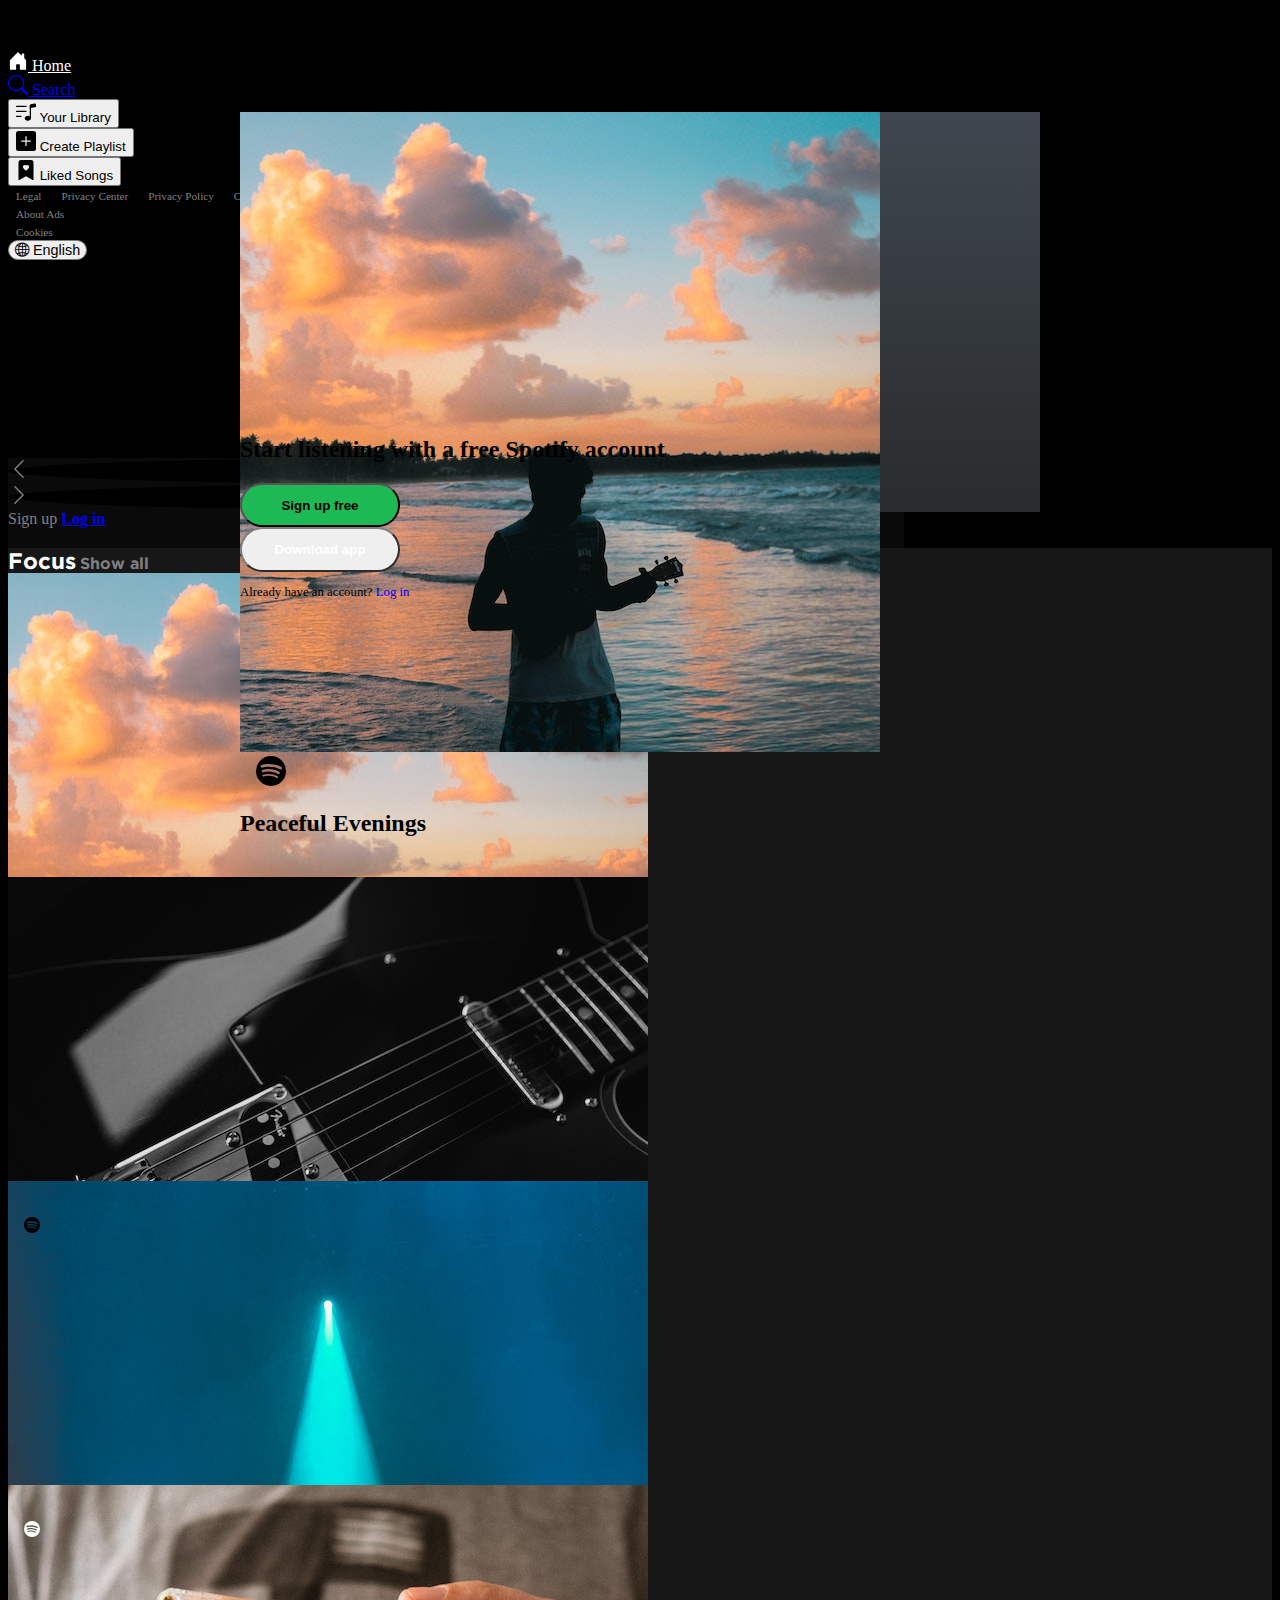
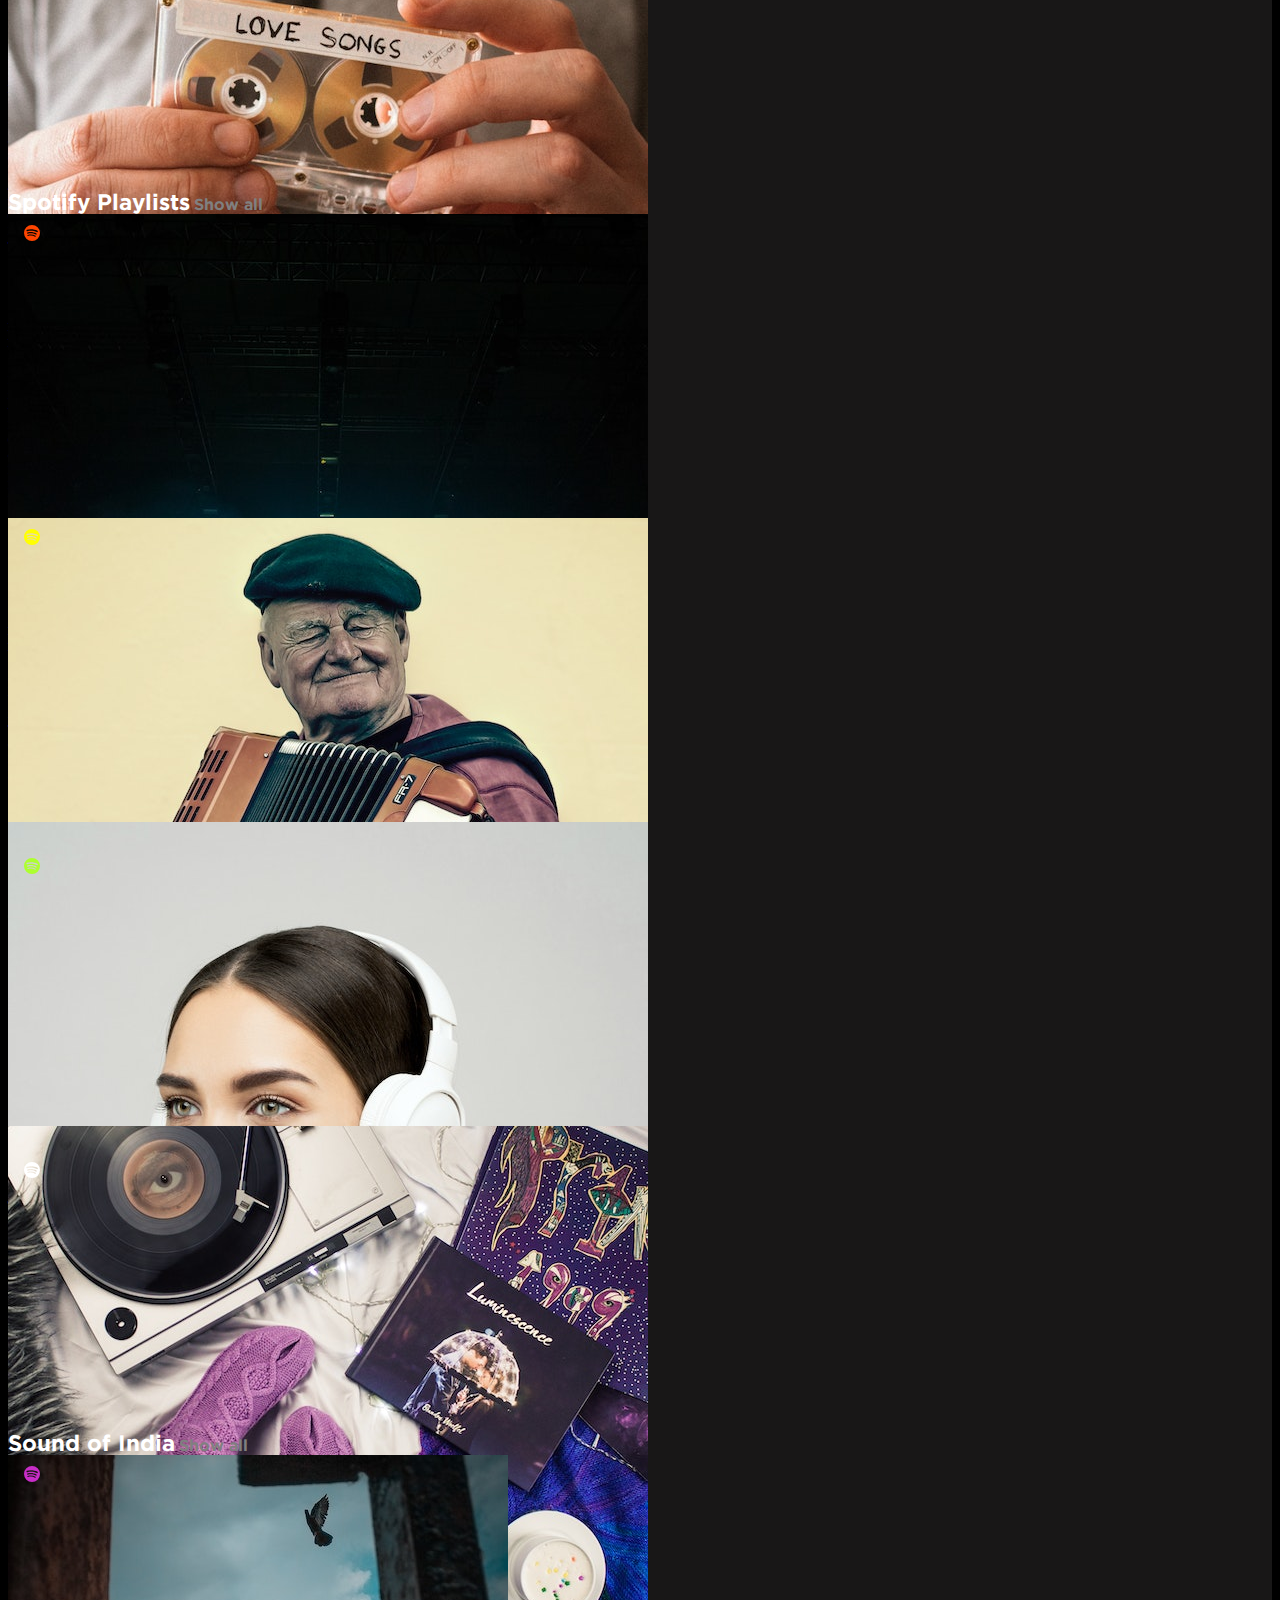
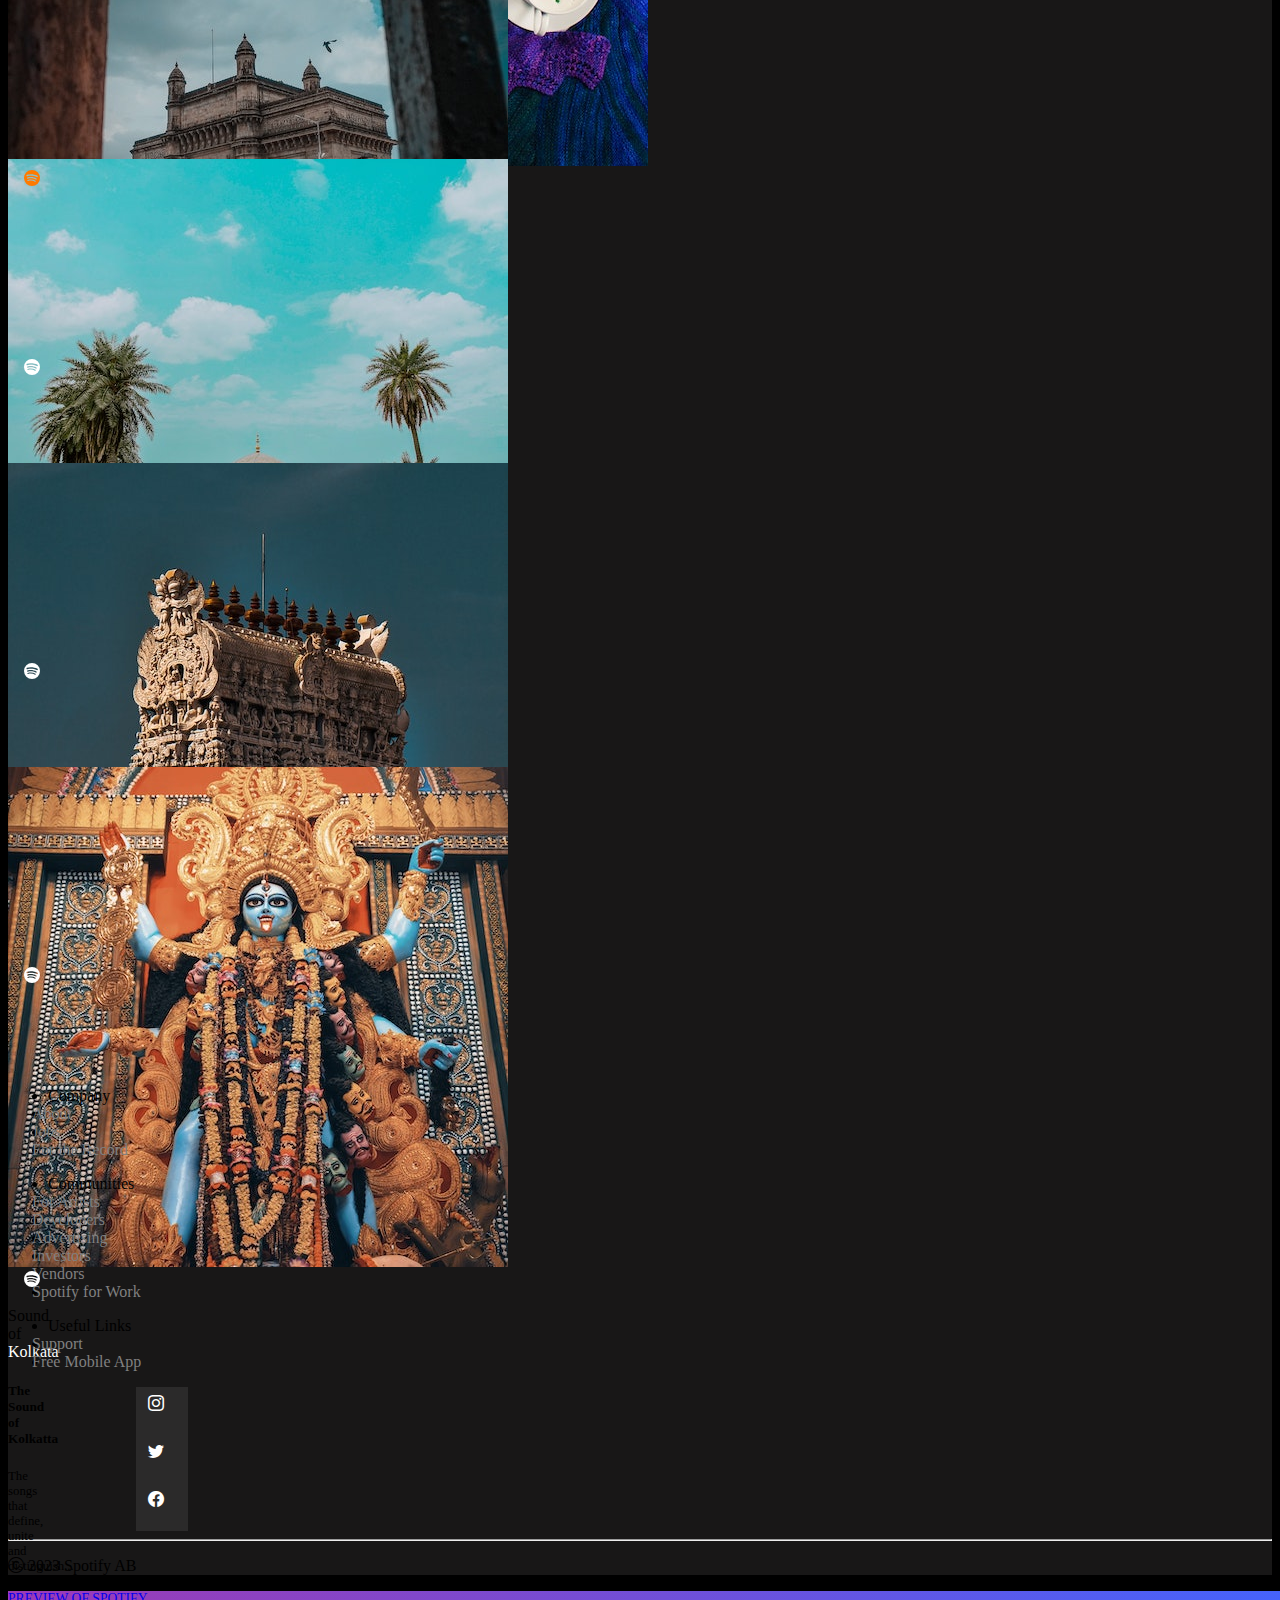
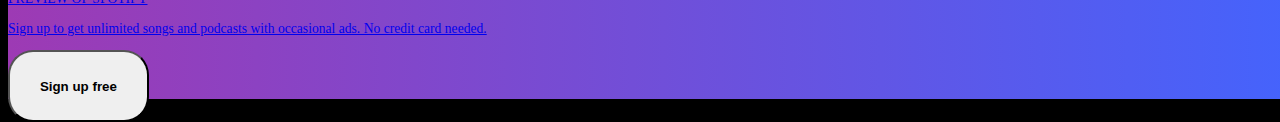
<file: index.html>
<!-- Clone of Spotify Website-->
<!doctype html>
<html lang="en">
  <head>
    <meta charset="utf-8">
    <meta name="viewport" content="width=device-width, initial-scale=1">
    <title>Spotify - Web Player: Music for Everyone</title>
    <link href="https://cdn.jsdelivr.net/npm/bootstrap@5.3.0-alpha3/dist/css/bootstrap.min.css" rel="stylesheet" integrity="sha384-KK94CHFLLe+nY2dmCWGMq91rCGa5gtU4mk92HdvYe+M/SXH301p5ILy+dN9+nJOZ" crossorigin="anonymous">
    <link rel="stylesheet" href="css/style.css">
    <link rel="shortcut icon" href="src/logo.webp" type="image/x-icon">
  </head>
  <body></body>
    <div class="d-flex">
    <!--Side bar-->
    <div class="side-bar sticky-top">
      <div class="logo text-white ms-4 mt-4">
        <svg xmlns="http://www.w3.org/2000/svg" width="40" height="40" fill="currentColor" class="bi bi-spotify" viewBox="0 0 16 16">
          <path d="M8 0a8 8 0 1 0 0 16A8 8 0 0 0 8 0zm3.669 11.538a.498.498 0 0 1-.686.165c-1.879-1.147-4.243-1.407-7.028-.77a.499.499 0 0 1-.222-.973c3.048-.696 5.662-.397 7.77.892a.5.5 0 0 1 .166.686zm.979-2.178a.624.624 0 0 1-.858.205c-2.15-1.321-5.428-1.704-7.972-.932a.625.625 0 0 1-.362-1.194c2.905-.881 6.517-.454 8.986 1.063a.624.624 0 0 1 .206.858zm.084-2.268C10.154 5.56 5.9 5.419 3.438 6.166a.748.748 0 1 1-.434-1.432c2.825-.857 7.523-.692 10.492 1.07a.747.747 0 1 1-.764 1.288z"/>
        </svg>
        <span class="fs-3 align-middle">Spotify</span>
        <svg xmlns="http://www.w3.org/2000/svg" width="5" height="5" fill="currentColor" class="rights-icon bi bi-r-circle" viewBox="0 0 16 16">
          <path d="M1 8a7 7 0 1 0 14 0A7 7 0 0 0 1 8Zm15 0A8 8 0 1 1 0 8a8 8 0 0 1 16 0ZM5.5 4.002h3.11c1.71 0 2.741.973 2.741 2.46 0 1.138-.667 1.94-1.495 2.24L11.5 12H9.98L8.52 8.924H6.836V12H5.5V4.002Zm1.335 1.09v2.777h1.549c.995 0 1.573-.463 1.573-1.36 0-.913-.596-1.417-1.537-1.417H6.835Z"/>
        </svg>
      </div>
      <div class="text-white mx-3 mt-5">
        <a href="#" class="btn link-active text-secondary">
          <svg xmlns="http://www.w3.org/2000/svg" width="20" height="20" fill="currentColor" class="bi bi-house-door-fill" viewBox="0 0 16 16">
            <path d="M6.5 14.5v-3.505c0-.245.25-.495.5-.495h2c.25 0 .5.25.5.5v3.5a.5.5 0 0 0 .5.5h4a.5.5 0 0 0 .5-.5v-7a.5.5 0 0 0-.146-.354L13 5.793V2.5a.5.5 0 0 0-.5-.5h-1a.5.5 0 0 0-.5.5v1.293L8.354 1.146a.5.5 0 0 0-.708 0l-6 6A.5.5 0 0 0 1.5 7.5v7a.5.5 0 0 0 .5.5h4a.5.5 0 0 0 .5-.5Z"/>
          </svg>
          <span class="fs-6">Home</span>
        </a>
      </div>
      <div class="text-secondary mx-3 my-1">
        <a href="search.html" class="btn text-secondary">
          <svg xmlns="http://www.w3.org/2000/svg" width="20" height="20" fill="currentColor" class="bi bi-search" viewBox="0 0 16 16">
            <path d="M11.742 10.344a6.5 6.5 0 1 0-1.397 1.398h-.001c.03.04.062.078.098.115l3.85 3.85a1 1 0 0 0 1.415-1.414l-3.85-3.85a1.007 1.007 0 0 0-.115-.1zM12 6.5a5.5 5.5 0 1 1-11 0 5.5 5.5 0 0 1 11 0z"/>
          </svg>
          <span class="fs-6">Search</span>
        </a>
      </div>
      <div class="text-secondary mx-3 my-1">
        <button type="button" class="btn text-secondary"
        data-bs-toggle="popover" data-bs-placement="right"
        data-bs-custom-class="custom-popover"
        data-bs-title="Enjoy Your Library"
        data-bs-content="Log in to see saved songs, podcasts, artists, and playlists in Your Library.">
        <svg xmlns="http://www.w3.org/2000/svg" width="20" height="20" fill="currentColor" class="bi bi-music-note-list" viewBox="0 0 16 16">
            <path d="M12 13c0 1.105-1.12 2-2.5 2S7 14.105 7 13s1.12-2 2.5-2 2.5.895 2.5 2z"/>
            <path fill-rule="evenodd" d="M12 3v10h-1V3h1z"/>
            <path d="M11 2.82a1 1 0 0 1 .804-.98l3-.6A1 1 0 0 1 16 2.22V4l-5 1V2.82z"/>
            <path fill-rule="evenodd" d="M0 11.5a.5.5 0 0 1 .5-.5H4a.5.5 0 0 1 0 1H.5a.5.5 0 0 1-.5-.5zm0-4A.5.5 0 0 1 .5 7H8a.5.5 0 0 1 0 1H.5a.5.5 0 0 1-.5-.5zm0-4A.5.5 0 0 1 .5 3H8a.5.5 0 0 1 0 1H.5a.5.5 0 0 1-.5-.5z"/>
          </svg>
          <span class="fs-6">Your Library</span>
        </button>
      </div>
      <div class="my-5">
        <div class="text-secondary mx-3">
          <button type="button" class="btn text-secondary"
          data-bs-toggle="popover" data-bs-placement="right"
          data-bs-custom-class="custom-popover"
          data-bs-title="Create a playlist"
          data-bs-content="Log in to create and share playlists.">
          <svg xmlns="http://www.w3.org/2000/svg" width="20" height="20" fill="currentColor" class="bi bi-plus-square-fill" viewBox="0 0 16 16">
              <path d="M2 0a2 2 0 0 0-2 2v12a2 2 0 0 0 2 2h12a2 2 0 0 0 2-2V2a2 2 0 0 0-2-2H2zm6.5 4.5v3h3a.5.5 0 0 1 0 1h-3v3a.5.5 0 0 1-1 0v-3h-3a.5.5 0 0 1 0-1h3v-3a.5.5 0 0 1 1 0z"/>
            </svg>
            <span>Create Playlist</span>
          </button>
        </div>
        <div class="text-secondary mx-3">
          <button type="button" class="btn text-secondary"
        data-bs-toggle="popover" data-bs-placement="right"
        data-bs-custom-class="custom-popover"
        data-bs-title="Enjoy your Liked Songs"
        data-bs-content="Log in to see all the songs you've liked in one easy playlist.">
        <svg xmlns="http://www.w3.org/2000/svg" width="20" height="20" fill="currentColor" class="bi bi-bookmark-heart-fill" viewBox="0 0 16 16">
            <path d="M2 15.5a.5.5 0 0 0 .74.439L8 13.069l5.26 2.87A.5.5 0 0 0 14 15.5V2a2 2 0 0 0-2-2H4a2 2 0 0 0-2 2v13.5zM8 4.41c1.387-1.425 4.854 1.07 0 4.277C3.146 5.48 6.613 2.986 8 4.412z"/>
          </svg>
          <span>Liked Songs</span>
        </button>
        </div>
      </div>
      <div class="links text-secondary ms-3 my-4">
        <a href="legal.html">Legal</a>
        <a href="privacy.html">Privacy Center</a>
        <a href="policy.html">Privacy Policy</a>
        <a href="cookies.html">Cookies</a>
        <br>
        <a href="ads.html">About Ads</a>
        <br>
        <a href="cookies.html">Cookies</a>
      </div>
      <div class="language-btn mx-5">
        <button class="btn btn-dark"><i class="bi bi-globe2"></i>&nbsp;English</button>
      </div>
    </div>

    <!-- Right Side -->
    <div>
      <!-- Top Bar -->
      <div class="top-bar text-white d-flex sticky-top justify-content-between">
        <!-- Navigation Arrows -->
        <div class="d-flex">
          <div class="arrow p-2 m-3">
            <svg xmlns="http://www.w3.org/2000/svg" width="22" height="22" fill="currentColor" class="bi bi-chevron-left" viewBox="0 0 16 16">
              <path fill-rule="evenodd" d="M11.354 1.646a.5.5 0 0 1 0 .708L5.707 8l5.647 5.646a.5.5 0 0 1-.708.708l-6-6a.5.5 0 0 1 0-.708l6-6a.5.5 0 0 1 .708 0z"/>
            </svg>
          </div>
          <div class="arrow p-2 m-3">
            <svg xmlns="http://www.w3.org/2000/svg" width="22" height="22" fill="currentColor" class="bi bi-chevron-right" viewBox="0 0 16 16">
              <path fill-rule="evenodd" d="M4.646 1.646a.5.5 0 0 1 .708 0l6 6a.5.5 0 0 1 0 .708l-6 6a.5.5 0 0 1-.708-.708L10.293 8 4.646 2.354a.5.5 0 0 1 0-.708z"/>
            </svg>
          </div>
        </div>
        <!-- Sign up and Log in -->
        <div class="d-flex me-4">
          <a href="signup.html" class="signup px-5 py-3">Sign up</a>
          <a href="login.html" class="login btn btn-light px-3 py-2 m-2">Log in</a>
        </div>
      </div>

      <!-- Main Window -->
      <div class="main-window">

        <!-- Horizontal bar 1 -->
      <div class="bar"></div>
        <div class="bar-heading d-flex justify-content-between">
          <span class="head-font m-3"><a href="show.html">Focus</a></span>
          <span class="show-link m-4"><a href="show.html">Show all</a></span>
        </div>
        <div class="card-group">

          <div class="card rounded-2 m-2">
            <img src="src/album/1_1.jpg" class="card-img-top rounded-2 w-75 h-75 mx-auto my-3" alt="...">
            <div class="card-img-overlay">
              <svg xmlns="http://www.w3.org/2000/svg" width="16" height="16" fill="currentColor" class="bi bi-spotify mini-icon" viewBox="0 0 16 16">
                <path d="M8 0a8 8 0 1 0 0 16A8 8 0 0 0 8 0zm3.669 11.538a.498.498 0 0 1-.686.165c-1.879-1.147-4.243-1.407-7.028-.77a.499.499 0 0 1-.222-.973c3.048-.696 5.662-.397 7.77.892a.5.5 0 0 1 .166.686zm.979-2.178a.624.624 0 0 1-.858.205c-2.15-1.321-5.428-1.704-7.972-.932a.625.625 0 0 1-.362-1.194c2.905-.881 6.517-.454 8.986 1.063a.624.624 0 0 1 .206.858zm.084-2.268C10.154 5.56 5.9 5.419 3.438 6.166a.748.748 0 1 1-.434-1.432c2.825-.857 7.523-.692 10.492 1.07a.747.747 0 1 1-.764 1.288z"/>
              </svg>
              <p class=" fw-bold text-center">Peaceful Evenings</p>
            </div>
            <div class="card-body">
              <a class="stretched-link" href="#">
              <h5 class="card-title text-white fs-6">Peaceful Evenings</h5>
              <p class="card-text text-white-50 fs-7">Songs to hear in a peaceful evening</p>
              <!-- Play Button -->
              <div class="play-button">
                <button class="btn" type="button" data-bs-toggle="offcanvas" data-bs-target="#offcanvasExample" aria-controls="offcanvasExample">
                  <svg xmlns="http://www.w3.org/2000/svg" width="35" height="35" fill="currentColor" class="bi bi-play-fill" style="color:black" viewBox="0 0 16 16">
                    <path d="m11.596 8.697-6.363 3.692c-.54.313-1.233-.066-1.233-.697V4.308c0-.63.692-1.01 1.233-.696l6.363 3.692a.802.802 0 0 1 0 1.393z"/>
                  </svg>
                </button>
              </div>
             <!-- End of Play Button -->
            </a>
            </div>
          </div>


          <div class="card rounded-2 m-2">
            <img src="src/album/1_2.jpg" class="card-img-top rounded-2 w-75 h-75 mx-auto my-3" alt="...">
            <div class="card-img-overlay">
              <svg xmlns="http://www.w3.org/2000/svg" style="color: white;" width="16" height="16" fill="currentColor" class="bi bi-spotify mini-icon" viewBox="0 0 16 16">
                <path d="M8 0a8 8 0 1 0 0 16A8 8 0 0 0 8 0zm3.669 11.538a.498.498 0 0 1-.686.165c-1.879-1.147-4.243-1.407-7.028-.77a.499.499 0 0 1-.222-.973c3.048-.696 5.662-.397 7.77.892a.5.5 0 0 1 .166.686zm.979-2.178a.624.624 0 0 1-.858.205c-2.15-1.321-5.428-1.704-7.972-.932a.625.625 0 0 1-.362-1.194c2.905-.881 6.517-.454 8.986 1.063a.624.624 0 0 1 .206.858zm.084-2.268C10.154 5.56 5.9 5.419 3.438 6.166a.748.748 0 1 1-.434-1.432c2.825-.857 7.523-.692 10.492 1.07a.747.747 0 1 1-.764 1.288z"/>
              </svg>
              <p class=" fw-bold text-end text-light me-3">Strings &</p>
              <p class=" fw-bold text-end text-light me-3">Riffs</p>
            </div>
            <div class="card-body">
              <a href="#" class="stretched-link">
              <h5 class="card-title text-white fs-6">Strings & Riffs</h5>
              <p class="card-text text-white-50 fs-7">Embark on a Melodic Journey through Guitar-Infused Tunes</p>
              <!-- Play Button -->
              <div class="play-button">
                <button class="btn" type="button" data-bs-toggle="offcanvas" data-bs-target="#offcanvasExample" aria-controls="offcanvasExample">
                  <svg xmlns="http://www.w3.org/2000/svg" width="30" height="30" fill="currentColor" class="bi bi-play-fill" style="margin-left: -0.1rem;color:black" viewBox="0 0 16 16">
                    <path d="m11.596 8.697-6.363 3.692c-.54.313-1.233-.066-1.233-.697V4.308c0-.63.692-1.01 1.233-.696l6.363 3.692a.802.802 0 0 1 0 1.393z"/>
                  </svg>
                </button>
              </div>
             <!-- End of Play Button -->
            </a>
            </div>
          </div>

          <div class="card rounded-2 m-2">
            <img src="src/album/1_3.jpg" class="card-img-top rounded-2 w-75 h-75 mx-auto my-3" alt="...">
            <div class="card-img-overlay">
              <svg xmlns="http://www.w3.org/2000/svg" style="color: orangered;" width="16" height="16" fill="currentColor" class="bi bi-spotify mini-icon" viewBox="0 0 16 16">
                <path d="M8 0a8 8 0 1 0 0 16A8 8 0 0 0 8 0zm3.669 11.538a.498.498 0 0 1-.686.165c-1.879-1.147-4.243-1.407-7.028-.77a.499.499 0 0 1-.222-.973c3.048-.696 5.662-.397 7.77.892a.5.5 0 0 1 .166.686zm.979-2.178a.624.624 0 0 1-.858.205c-2.15-1.321-5.428-1.704-7.972-.932a.625.625 0 0 1-.362-1.194c2.905-.881 6.517-.454 8.986 1.063a.624.624 0 0 1 .206.858zm.084-2.268C10.154 5.56 5.9 5.419 3.438 6.166a.748.748 0 1 1-.434-1.432c2.825-.857 7.523-.692 10.492 1.07a.747.747 0 1 1-.764 1.288z"/>
              </svg>
              <p class=" fw-bold text-center my-4 fs-5" style="color: orangered;">Pop Perfection</p>
            </div>
            <div class="card-body">
              <a href="#" class="stretched-link">
              <h5 class="card-title text-white fs-6">Pop Perfection</h5>
              <p class="card-text text-white-50 fs-7">Indulge in the Infectious Charm of Pop's Finest Hits</p>
              <!-- Play Button -->
              <div class="play-button">
                <button class="btn" type="button" data-bs-toggle="offcanvas" data-bs-target="#offcanvasExample" aria-controls="offcanvasExample">
                  <svg xmlns="http://www.w3.org/2000/svg" width="30" height="30" fill="currentColor" class="bi bi-play-fill" style="margin-left: -0.1rem;color:black" viewBox="0 0 16 16">
                    <path d="m11.596 8.697-6.363 3.692c-.54.313-1.233-.066-1.233-.697V4.308c0-.63.692-1.01 1.233-.696l6.363 3.692a.802.802 0 0 1 0 1.393z"/>
                  </svg>
                </button>
              </div>
             <!-- End of Play Button -->
             </a>
            </div>
          </div>

          <div class="card rounded-2 m-2">
            <img src="src/album/1_4.jpg" class="card-img-top rounded-2 w-75 h-75 mx-auto my-3" alt="...">
            <div class="card-img-overlay">
              <svg xmlns="http://www.w3.org/2000/svg" style="color: yellow;" width="16" height="16" fill="currentColor" class="bi bi-spotify mini-icon" viewBox="0 0 16 16">
                <path d="M8 0a8 8 0 1 0 0 16A8 8 0 0 0 8 0zm3.669 11.538a.498.498 0 0 1-.686.165c-1.879-1.147-4.243-1.407-7.028-.77a.499.499 0 0 1-.222-.973c3.048-.696 5.662-.397 7.77.892a.5.5 0 0 1 .166.686zm.979-2.178a.624.624 0 0 1-.858.205c-2.15-1.321-5.428-1.704-7.972-.932a.625.625 0 0 1-.362-1.194c2.905-.881 6.517-.454 8.986 1.063a.624.624 0 0 1 .206.858zm.084-2.268C10.154 5.56 5.9 5.419 3.438 6.166a.748.748 0 1 1-.434-1.432c2.825-.857 7.523-.692 10.492 1.07a.747.747 0 1 1-.764 1.288z"/>
              </svg>
              <p class=" fw-bold text-center mt-5 pt-5 fs-5" style="color: yellow;">Eternal Love</p>
            </div>
            <div class="card-body ">
              <a href="#" class="stretched-link">
              <h5 class="card-title text-white fs-6">Eternal Love</h5>
              <p class="card-text text-white-50 fs-7">Immerse Yourself in a Tapestry of Passionate Emotions</p>
              <!-- Play Button -->
              <div class="play-button">
                <button class="btn" type="button" data-bs-toggle="offcanvas" data-bs-target="#offcanvasExample" aria-controls="offcanvasExample">
                  <svg xmlns="http://www.w3.org/2000/svg" width="30" height="30" fill="currentColor" class="bi bi-play-fill" style="margin-left: -0.1rem;color:black" viewBox="0 0 16 16">
                    <path d="m11.596 8.697-6.363 3.692c-.54.313-1.233-.066-1.233-.697V4.308c0-.63.692-1.01 1.233-.696l6.363 3.692a.802.802 0 0 1 0 1.393z"/>
                  </svg>
                </button>
              </div>
             <!-- End of Play Button -->
             </a>
            </div>
          </div>

        </div>
      
      <!-- Horizontal bar 2 -->
      <div class="bar">
        <div class="bar-heading d-flex justify-content-between">
          <span class="head-font m-3"><a href="show.html">Spotify Playlists</a></span>
          <span class="show-link m-4"><a href="show.html">Show all</a></span>
        </div>
        <div class="card-group">
          
          <div class="card rounded-2 m-2">
            <img src="src/album/2_1.jpg" class="card-img-top rounded-2 w-75 h-75 mx-auto my-3" alt="...">
            <div class="card-img-overlay">
              <svg xmlns="http://www.w3.org/2000/svg" style="color: greenyellow;" width="16" height="16" fill="currentColor" class="bi bi-spotify mini-icon" viewBox="0 0 16 16">
                <path d="M8 0a8 8 0 1 0 0 16A8 8 0 0 0 8 0zm3.669 11.538a.498.498 0 0 1-.686.165c-1.879-1.147-4.243-1.407-7.028-.77a.499.499 0 0 1-.222-.973c3.048-.696 5.662-.397 7.77.892a.5.5 0 0 1 .166.686zm.979-2.178a.624.624 0 0 1-.858.205c-2.15-1.321-5.428-1.704-7.972-.932a.625.625 0 0 1-.362-1.194c2.905-.881 6.517-.454 8.986 1.063a.624.624 0 0 1 .206.858zm.084-2.268C10.154 5.56 5.9 5.419 3.438 6.166a.748.748 0 1 1-.434-1.432c2.825-.857 7.523-.692 10.492 1.07a.747.747 0 1 1-.764 1.288z"/>
              </svg>
              <p class=" fw-bold text-center fs-5" style="color: greenyellow;">Chart-Toppers Rewind</p>
            </div>
            <div class="card-body">
              <h5 class="card-title text-white fs-6">Chart-Toppers Rewind</h5>
              <p class="card-text text-white-50 fs-7">Relive the Best of Billboard's Hot Tracks and Musical Triumphs</p>
              <!-- Play Button -->
              <div class="play-button">
                <button class="btn" type="button" data-bs-toggle="offcanvas" data-bs-target="#offcanvasExample" aria-controls="offcanvasExample">
                  <svg xmlns="http://www.w3.org/2000/svg" width="30" height="30" fill="currentColor" class="bi bi-play-fill" style="margin-left: -0.1rem;color:black" viewBox="0 0 16 16">
                    <path d="m11.596 8.697-6.363 3.692c-.54.313-1.233-.066-1.233-.697V4.308c0-.63.692-1.01 1.233-.696l6.363 3.692a.802.802 0 0 1 0 1.393z"/>
                  </svg>
                </button>
              </div>
             <!-- End of Play Button -->
            </div>
          </div>
          
          <div class="card rounded-2 m-2">
            <img src="src/album/2_2.jpg" class="card-img-top rounded-2 w-75 h-75 mx-auto my-3" alt="...">
            <div class="card-img-overlay">
              <svg xmlns="http://www.w3.org/2000/svg" style="color: white;" width="16" height="16" fill="currentColor" class="bi bi-spotify mini-icon" viewBox="0 0 16 16">
                <path d="M8 0a8 8 0 1 0 0 16A8 8 0 0 0 8 0zm3.669 11.538a.498.498 0 0 1-.686.165c-1.879-1.147-4.243-1.407-7.028-.77a.499.499 0 0 1-.222-.973c3.048-.696 5.662-.397 7.77.892a.5.5 0 0 1 .166.686zm.979-2.178a.624.624 0 0 1-.858.205c-2.15-1.321-5.428-1.704-7.972-.932a.625.625 0 0 1-.362-1.194c2.905-.881 6.517-.454 8.986 1.063a.624.624 0 0 1 .206.858zm.084-2.268C10.154 5.56 5.9 5.419 3.438 6.166a.748.748 0 1 1-.434-1.432c2.825-.857 7.523-.692 10.492 1.07a.747.747 0 1 1-.764 1.288z"/>
              </svg>
              <p class=" fw-bold text-center mt-5 pt-5 fs-6" style="color: white;">Timeless Classics</p>
            </div>
            <div class="card-body">
              <h5 class="card-title text-white fs-6">Timeless Classics</h5>
              <p class="card-text text-white-50 fs-7">A Time Capsule of Musical Legends and Iconic Moments</p>
              <!-- Play Button -->
              <div class="play-button">
                <button class="btn" type="button" data-bs-toggle="offcanvas" data-bs-target="#offcanvasExample" aria-controls="offcanvasExample">
                  <svg xmlns="http://www.w3.org/2000/svg" width="30" height="30" fill="currentColor" class="bi bi-play-fill" style="margin-left: -0.1rem;color:black" viewBox="0 0 16 16">
                    <path d="m11.596 8.697-6.363 3.692c-.54.313-1.233-.066-1.233-.697V4.308c0-.63.692-1.01 1.233-.696l6.363 3.692a.802.802 0 0 1 0 1.393z"/>
                  </svg>
                </button>
              </div>
             <!-- End of Play Button -->
            </div>
          </div>

          <div class="card rounded-2 m-2">
            <img src="src/album/2_3.jpg" class="card-img-top rounded-2 w-75 h-75 mx-auto my-3" alt="...">
            <div class="card-img-overlay">
              <svg xmlns="http://www.w3.org/2000/svg" style="color: rgb(200, 45, 200);" width="16" height="16" fill="currentColor" class="bi bi-spotify mini-icon" viewBox="0 0 16 16">
                <path d="M8 0a8 8 0 1 0 0 16A8 8 0 0 0 8 0zm3.669 11.538a.498.498 0 0 1-.686.165c-1.879-1.147-4.243-1.407-7.028-.77a.499.499 0 0 1-.222-.973c3.048-.696 5.662-.397 7.77.892a.5.5 0 0 1 .166.686zm.979-2.178a.624.624 0 0 1-.858.205c-2.15-1.321-5.428-1.704-7.972-.932a.625.625 0 0 1-.362-1.194c2.905-.881 6.517-.454 8.986 1.063a.624.624 0 0 1 .206.858zm.084-2.268C10.154 5.56 5.9 5.419 3.438 6.166a.748.748 0 1 1-.434-1.432c2.825-.857 7.523-.692 10.492 1.07a.747.747 0 1 1-.764 1.288z"/>
              </svg>
              <p class="fw-bold text-center mt-5 pt-5 fs-5" style="color: rgb(200, 45, 200);">Genre Fusion</p>
            </div>
            <div class="card-body">
              <h5 class="card-title text-white fs-6">Genre Fusion</h5>
              <p class="card-text text-white-50 fs-7">A Harmonious Blend of Chart-Topping Gems Across Genres</p>
              <!-- Play Button -->
              <div class="play-button">
                <button class="btn" type="button" data-bs-toggle="offcanvas" data-bs-target="#offcanvasExample" aria-controls="offcanvasExample">
                  <svg xmlns="http://www.w3.org/2000/svg" width="30" height="30" fill="currentColor" class="bi bi-play-fill" style="margin-left: -0.1rem;color:black" viewBox="0 0 16 16">
                    <path d="m11.596 8.697-6.363 3.692c-.54.313-1.233-.066-1.233-.697V4.308c0-.63.692-1.01 1.233-.696l6.363 3.692a.802.802 0 0 1 0 1.393z"/>
                  </svg>
                </button>
              </div>
             <!-- End of Play Button -->
            </div>
          </div>

          <div class="card rounded-2 m-2">
            <img src="src/album/2_4.jpg" class="card-img-top rounded-2 w-75 h-75 mx-auto my-3" alt="...">
            <div class="card-img-overlay">
              <svg xmlns="http://www.w3.org/2000/svg" style="color:#FF7A00" width="16" height="16" fill="currentColor" class="bi bi-spotify mini-icon" viewBox="0 0 16 16">
                <path d="M8 0a8 8 0 1 0 0 16A8 8 0 0 0 8 0zm3.669 11.538a.498.498 0 0 1-.686.165c-1.879-1.147-4.243-1.407-7.028-.77a.499.499 0 0 1-.222-.973c3.048-.696 5.662-.397 7.77.892a.5.5 0 0 1 .166.686zm.979-2.178a.624.624 0 0 1-.858.205c-2.15-1.321-5.428-1.704-7.972-.932a.625.625 0 0 1-.362-1.194c2.905-.881 6.517-.454 8.986 1.063a.624.624 0 0 1 .206.858zm.084-2.268C10.154 5.56 5.9 5.419 3.438 6.166a.748.748 0 1 1-.434-1.432c2.825-.857 7.523-.692 10.492 1.07a.747.747 0 1 1-.764 1.288z"/>
              </svg>
              <p class=" fw-bold text-end me-3 fs-4" style="color:#FF7A00">Youthful</p>
              <p class=" fw-bold text-end me-3 fs-4" style="color: #FF7A00;">Vibes</p>
            </div>
            <div class="card-body ">
              <h5 class="card-title text-white fs-6">Youthful Vibes</h5>
              <p class="card-text text-white-50 fs-7">Unleash Your Inner Fire with High-Energy Hits and Youthful Exuberance</p>
              <!-- Play Button -->
              <div class="play-button">
                <button class="btn" type="button" data-bs-toggle="offcanvas" data-bs-target="#offcanvasExample" aria-controls="offcanvasExample">
                  <svg xmlns="http://www.w3.org/2000/svg" width="30" height="30" fill="currentColor" class="bi bi-play-fill" style="margin-left: -0.1rem;color:black" viewBox="0 0 16 16">
                    <path d="m11.596 8.697-6.363 3.692c-.54.313-1.233-.066-1.233-.697V4.308c0-.63.692-1.01 1.233-.696l6.363 3.692a.802.802 0 0 1 0 1.393z"/>
                  </svg>
                </button>
              </div>
             <!-- End of Play Button -->
            </div>
          </div>

        </div>
      </div>

        <!-- Horizontal bar 3 -->
        <div class="bar">
          <div class="bar-heading d-flex justify-content-between">
            <span class="head-font m-3"><a href="show.html">Sound of India</a></span>
            <span class="show-link m-4"><a href="show.html">Show all</a></span>
          </div>
          <div class="card-group">
  
            <div class="card rounded-2 m-2">
              <img src="src/album/sound1.jpg" class="card-img-top rounded-2 w-75 h-75 mx-auto my-3" alt="...">
              
              <div class="card-img-overlay">
                <svg xmlns="http://www.w3.org/2000/svg" style="color:white" width="16" height="16" fill="currentColor" class="bi bi-spotify mini-icon" viewBox="0 0 16 16">
                  <path d="M8 0a8 8 0 1 0 0 16A8 8 0 0 0 8 0zm3.669 11.538a.498.498 0 0 1-.686.165c-1.879-1.147-4.243-1.407-7.028-.77a.499.499 0 0 1-.222-.973c3.048-.696 5.662-.397 7.77.892a.5.5 0 0 1 .166.686zm.979-2.178a.624.624 0 0 1-.858.205c-2.15-1.321-5.428-1.704-7.972-.932a.625.625 0 0 1-.362-1.194c2.905-.881 6.517-.454 8.986 1.063a.624.624 0 0 1 .206.858zm.084-2.268C10.154 5.56 5.9 5.419 3.438 6.166a.748.748 0 1 1-.434-1.432c2.825-.857 7.523-.692 10.492 1.07a.747.747 0 1 1-.764 1.288z"/>
                </svg>
                <p class=" fw-bold text-center me-3" style="color:black">Sound of</p>
                <p class=" fw-bold text-center me-3" style="color: white;margin-top: -1rem;">Mumbai</p>
              </div>
              <div class="card-body">
                <h5 class="card-title text-white fs-6">The Sound of Mumbai</h5>
                <p class="card-text text-white-50 fs-7">The songs that define, unite and distinguish...</p>
                <!-- Play Button -->
                <div class="play-button">
                  <button class="btn" type="button" data-bs-toggle="offcanvas" data-bs-target="#offcanvasExample" aria-controls="offcanvasExample">
                    <svg xmlns="http://www.w3.org/2000/svg" width="30" height="30" fill="currentColor" class="bi bi-play-fill" style="margin-left: -0.1rem;color:black" viewBox="0 0 16 16">
                      <path d="m11.596 8.697-6.363 3.692c-.54.313-1.233-.066-1.233-.697V4.308c0-.63.692-1.01 1.233-.696l6.363 3.692a.802.802 0 0 1 0 1.393z"/>
                    </svg>
                  </button>
                </div>
             <!-- End of Play Button -->
              </div>
            </div>
            
            <div class="card rounded-2 m-2">
              <img src="src/album/sound2.jpg" class="card-img-top rounded-2 w-75 h-75 mx-auto my-3" alt="...">
              <div class="card-img-overlay">
                <svg xmlns="http://www.w3.org/2000/svg" style="color:white" width="16" height="16" fill="currentColor" class="bi bi-spotify mini-icon" viewBox="0 0 16 16">
                  <path d="M8 0a8 8 0 1 0 0 16A8 8 0 0 0 8 0zm3.669 11.538a.498.498 0 0 1-.686.165c-1.879-1.147-4.243-1.407-7.028-.77a.499.499 0 0 1-.222-.973c3.048-.696 5.662-.397 7.77.892a.5.5 0 0 1 .166.686zm.979-2.178a.624.624 0 0 1-.858.205c-2.15-1.321-5.428-1.704-7.972-.932a.625.625 0 0 1-.362-1.194c2.905-.881 6.517-.454 8.986 1.063a.624.624 0 0 1 .206.858zm.084-2.268C10.154 5.56 5.9 5.419 3.438 6.166a.748.748 0 1 1-.434-1.432c2.825-.857 7.523-.692 10.492 1.07a.747.747 0 1 1-.764 1.288z"/>
                </svg>
                <p class=" fw-bold text-center me-3" style="color:black">Sound of</p>
                <p class=" fw-bold text-center me-3" style="color: white;margin-top: -1rem;">Delhi</p>
              </div>
              <div class="card-body">
                <h5 class="card-title text-white fs-6">The Sound of Delhi</h5>
                <p class="card-text text-white-50 fs-7">The songs that define, unite and distinguish...</p>
                <!-- Play Button -->
                <div class="play-button">
                  <button class="btn" type="button" data-bs-toggle="offcanvas" data-bs-target="#offcanvasExample" aria-controls="offcanvasExample">
                    <svg xmlns="http://www.w3.org/2000/svg" width="30" height="30" fill="currentColor" class="bi bi-play-fill" style="margin-left: -0.1rem;color:black" viewBox="0 0 16 16">
                      <path d="m11.596 8.697-6.363 3.692c-.54.313-1.233-.066-1.233-.697V4.308c0-.63.692-1.01 1.233-.696l6.363 3.692a.802.802 0 0 1 0 1.393z"/>
                    </svg>
                  </button>
                </div>
             <!-- End of Play Button -->
              </div>
            </div>
  
            <div class="card rounded-2 m-2">
              <img src="src/album/sound3.jpg" class="card-img-top rounded-2 w-75 h-75 mx-auto my-3" alt="...">
              <div class="card-img-overlay">
                <svg xmlns="http://www.w3.org/2000/svg" style="color:white" width="16" height="16" fill="currentColor" class="bi bi-spotify mini-icon" viewBox="0 0 16 16">
                  <path d="M8 0a8 8 0 1 0 0 16A8 8 0 0 0 8 0zm3.669 11.538a.498.498 0 0 1-.686.165c-1.879-1.147-4.243-1.407-7.028-.77a.499.499 0 0 1-.222-.973c3.048-.696 5.662-.397 7.77.892a.5.5 0 0 1 .166.686zm.979-2.178a.624.624 0 0 1-.858.205c-2.15-1.321-5.428-1.704-7.972-.932a.625.625 0 0 1-.362-1.194c2.905-.881 6.517-.454 8.986 1.063a.624.624 0 0 1 .206.858zm.084-2.268C10.154 5.56 5.9 5.419 3.438 6.166a.748.748 0 1 1-.434-1.432c2.825-.857 7.523-.692 10.492 1.07a.747.747 0 1 1-.764 1.288z"/>
                </svg>
                <p class=" fw-bold text-center me-3" style="color:black">Sound of</p>
                <p class=" fw-bold text-center me-3" style="color: white;margin-top: -1rem;">Chennai</p>
              </div>
              <div class="card-body">
                <h5 class="card-title text-white fs-6">The Sound of Chennai</h5>
                <p class="card-text text-white-50 fs-7">The songs that define, unite and distinguish...</p>
                <!-- Play Button -->
                <div class="play-button">
                  <button class="btn" type="button" data-bs-toggle="offcanvas" data-bs-target="#offcanvasExample" aria-controls="offcanvasExample">
                    <svg xmlns="http://www.w3.org/2000/svg" width="30" height="30" fill="currentColor" class="bi bi-play-fill" style="margin-left: -0.1rem;color:black" viewBox="0 0 16 16">
                      <path d="m11.596 8.697-6.363 3.692c-.54.313-1.233-.066-1.233-.697V4.308c0-.63.692-1.01 1.233-.696l6.363 3.692a.802.802 0 0 1 0 1.393z"/>
                    </svg>
                  </button>
                </div>
             <!-- End of Play Button -->
              </div>
            </div>
  
            <div class="card rounded-2 m-2">
              <img src="src/album/sound4.jpg" class="card-img-top rounded-2 w-75 h-75 mx-auto my-3" alt="...">
              <div class="card-img-overlay">
                <svg xmlns="http://www.w3.org/2000/svg" style="color:white" width="16" height="16" fill="currentColor" class="bi bi-spotify mini-icon" viewBox="0 0 16 16">
                  <path d="M8 0a8 8 0 1 0 0 16A8 8 0 0 0 8 0zm3.669 11.538a.498.498 0 0 1-.686.165c-1.879-1.147-4.243-1.407-7.028-.77a.499.499 0 0 1-.222-.973c3.048-.696 5.662-.397 7.77.892a.5.5 0 0 1 .166.686zm.979-2.178a.624.624 0 0 1-.858.205c-2.15-1.321-5.428-1.704-7.972-.932a.625.625 0 0 1-.362-1.194c2.905-.881 6.517-.454 8.986 1.063a.624.624 0 0 1 .206.858zm.084-2.268C10.154 5.56 5.9 5.419 3.438 6.166a.748.748 0 1 1-.434-1.432c2.825-.857 7.523-.692 10.492 1.07a.747.747 0 1 1-.764 1.288z"/>
                </svg>
                <p class=" fw-bold text-center me-3" style="color:black">Sound of</p>
                <p class=" fw-bold text-center me-3" style="color: white;margin-top: -1rem;">Kolkata</p>
              </div>
              <div class="card-body ">
                <h5 class="card-title text-white fs-6">The Sound of Kolkatta</h5>
                <p class="card-text text-white-50 fs-7">The songs that define, unite and distinguish...</p>
                <!-- Play Button -->
                <div class="play-button">
                  <button class="btn" type="button" data-bs-toggle="offcanvas" data-bs-target="#offcanvasExample" aria-controls="offcanvasExample">
                    <svg xmlns="http://www.w3.org/2000/svg" width="30" height="30" fill="currentColor" class="bi bi-play-fill" style="margin-left: -0.1rem;color:black" viewBox="0 0 16 16">
                      <path d="m11.596 8.697-6.363 3.692c-.54.313-1.233-.066-1.233-.697V4.308c0-.63.692-1.01 1.233-.696l6.363 3.692a.802.802 0 0 1 0 1.393z"/>
                    </svg>
                  </button>
                </div>
             <!-- End of Play Button -->
              </div>
            </div>
  
          </div>
        </div>

        <!-- Footer -->
    <div class="d-flex my-5">
      
      <div class="d-flex mx-4">
        <ul class="nav flex-column text-secondary">
          <li class="nav-item text-white">
            Company
          </li>
          <li class="nav-item">
            <a class="nav-link" href="#">About</a>
          </li>
          <li class="nav-item">
            <a class="nav-link" href="#">Jobs</a>
          </li>
          <li class="nav-item">
            <a class="nav-link" href="#">For the Record</a>
          </li>
        </ul>
      </div>
      <div class="mx-4">
        <ul class="nav flex-column text-secondary">
          <li class="nav-item text-white">
            Communities
          </li>
          <li class="nav-item">
            <a class="nav-link" href="#">For Artists</a>
          </li>
          <li class="nav-item">
            <a class="nav-link" href="#">Developers</a>
          </li>
          <li class="nav-item">
            <a class="nav-link" href="#">Advertising</a>
          </li>
          <li class="nav-item">
            <a class="nav-link" href="#">Investors</a>
          </li>
          <li class="nav-item">
            <a class="nav-link" href="#">Vendors</a>
          </li>
          <li class="nav-item">
            <a class="nav-link" href="#">Spotify for Work</a>
          </li>
        </ul>
      </div>
      <div class="mx-4">
        <ul class="nav flex-column text-secondary">
          <li class="nav-item text-white">
            Useful Links
          </li>
          <li class="nav-item">
            <a class="nav-link" href="#">Support</a>
          </li>
          <li class="nav-item">
            <a class="nav-link" href="#">Free Mobile App</a>
          </li>
        </ul>
      </div>
      <div class="d-flex" style="margin-left: 8rem;">
        <div class="rounded-circle icons mx-2"><a href="https://www.instagram.com/spotify/" target="_blank"><i class="bi bi-instagram"></i></a></div>
        <div class="rounded-circle icons mx-2"><a href="https://twitter.com/spotify" target="_blank"><i class="bi bi-twitter"></i></a></div>
        <div class="rounded-circle icons mx-2"><a href="https://www.facebook.com/SpotifyIndia/?brand_redir=6243987495" target="_blank"><i class="bi bi-facebook"></i></a></i></div>
      </div>
    </div>
    <hr class="text-light">
    <div class="pt-2 pb-5 my-5 ms-3">
      <p class="text-secondary"><i class="bi bi-c-circle"></i>&nbsp;2023 Spotify AB</p>
    </div>
    </div>
    </div>
  </div>
    
    <!-- Alert at bottom for sign up-->
    <a href="signup.html">
    <div class="alert-custom fixed-bottom text-white">
      <div class="float-start mx-3 my-3 lh-sm">
        <p>PREVIEW OF SPOTIFY</p>
      <p class="fs-6">Sign up to get unlimited songs and podcasts with occasional ads. No credit card needed.</p>
      </div>
      <div class="float-end my-2 me-5">
        <button class="btn btn-light btn-signup py-1"><b>Sign up free</b></button>
      </div>
    </div></a>

    <!-- offcanvas -->
    <div class="offcanvas rounded-2 text-white offcanvas-start" tabindex="-1" id="offcanvasExample" aria-labelledby="offcanvasExampleLabel">
      <div class="offcanvas-body d-flex">
        <div class="ms-5 my-3">
          <div class="card bg-dark text-white border border-0" style="width: 20rem;">
            <img src="src/album/1_1.jpg" alt="album" class="rounded-2">
            <div class="card-img-overlay">
              <svg xmlns="http://www.w3.org/2000/svg" width="30" height="30" fill="currentColor" class="bi bi-spotify mini-icon" viewBox="0 0 16 16">
                <path d="M8 0a8 8 0 1 0 0 16A8 8 0 0 0 8 0zm3.669 11.538a.498.498 0 0 1-.686.165c-1.879-1.147-4.243-1.407-7.028-.77a.499.499 0 0 1-.222-.973c3.048-.696 5.662-.397 7.77.892a.5.5 0 0 1 .166.686zm.979-2.178a.624.624 0 0 1-.858.205c-2.15-1.321-5.428-1.704-7.972-.932a.625.625 0 0 1-.362-1.194c2.905-.881 6.517-.454 8.986 1.063a.624.624 0 0 1 .206.858zm.084-2.268C10.154 5.56 5.9 5.419 3.438 6.166a.748.748 0 1 1-.434-1.432c2.825-.857 7.523-.692 10.492 1.07a.747.747 0 1 1-.764 1.288z"/>
              </svg>
              <h2 class="fw-bold text-center pt-5">Peaceful Evenings</h2>
            </div>
          </div>
        </div>
        <div class="m-5">
          <div>
            <h2>Start listening with a free Spotify account</h2>
          </div>
          <div class="text-center">
            <button type="button" class="btn btn-offcanvas-signup">Sign up free</button>
          </div>
          <div class="text-center mt-3">
            <button type="button" class="btn btn-offcanvas-download">Download app</button>
          </div>
          <div class="text-center my-4">
            <p class="text-white-50">Already have an account? <a href="login.html" class="text-white">Log in</a></p>
          </div>
        </div>
      </div>
    </div>

    <script src="https://cdn.jsdelivr.net/npm/bootstrap@5.3.0-alpha3/dist/js/bootstrap.bundle.min.js" integrity="sha384-ENjdO4Dr2bkBIFxQpeoTz1HIcje39Wm4jDKdf19U8gI4ddQ3GYNS7NTKfAdVQSZe" crossorigin="anonymous"></script>
    <!-- Enable Popover-->
    <script>
      const popoverTriggerList = document.querySelectorAll('[data-bs-toggle="popover"]')
      const popoverList = [...popoverTriggerList].map(popoverTriggerEl => new bootstrap.Popover(popoverTriggerEl))
    </script>  
  </body>
</html>
</file>
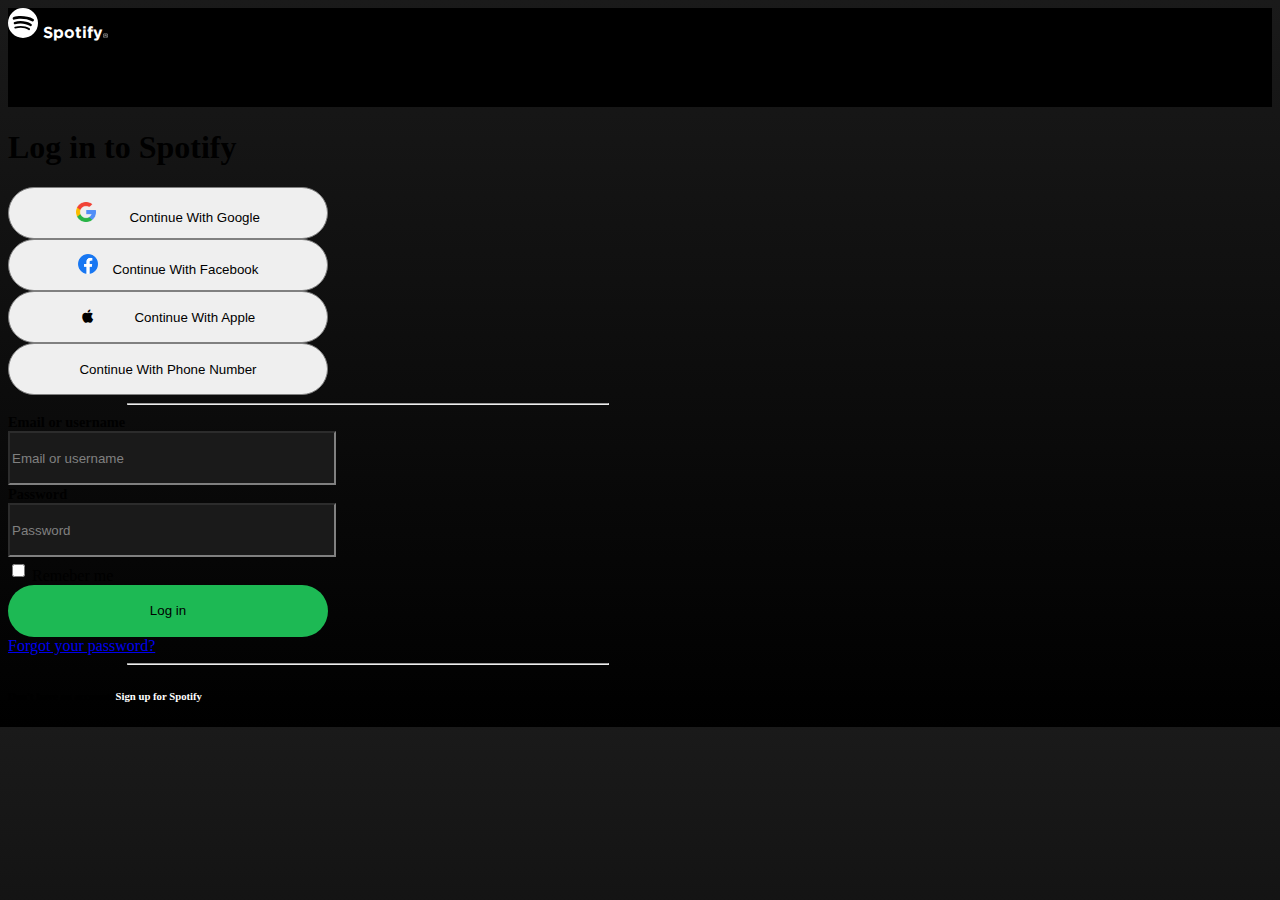
<file: login.html>
<!DOCTYPE html>
<html lang="en">
<head>
    <meta charset="UTF-8">
    <meta http-equiv="X-UA-Compatible" content="IE=edge">
    <meta name="viewport" content="width=device-width, initial-scale=1.0">
    <title>Login - Spotify</title>
    <link href="https://cdn.jsdelivr.net/npm/bootstrap@5.3.0-alpha3/dist/css/bootstrap.min.css" rel="stylesheet" integrity="sha384-KK94CHFLLe+nY2dmCWGMq91rCGa5gtU4mk92HdvYe+M/SXH301p5ILy+dN9+nJOZ" crossorigin="anonymous">
    <link rel="stylesheet" href="css/login.css">
    <link rel="shortcut icon" href="src/spotify.svg" type="image/x-icon">
</head>
<body>
    <header>
        <div class="logo text-white py-4 px-5">
            <a href="index.html" class="home-link"><svg xmlns="http://www.w3.org/2000/svg" width="30" height="30" fill="currentColor" class="bi bi-spotify" viewBox="0 0 16 16">
              <path d="M8 0a8 8 0 1 0 0 16A8 8 0 0 0 8 0zm3.669 11.538a.498.498 0 0 1-.686.165c-1.879-1.147-4.243-1.407-7.028-.77a.499.499 0 0 1-.222-.973c3.048-.696 5.662-.397 7.77.892a.5.5 0 0 1 .166.686zm.979-2.178a.624.624 0 0 1-.858.205c-2.15-1.321-5.428-1.704-7.972-.932a.625.625 0 0 1-.362-1.194c2.905-.881 6.517-.454 8.986 1.063a.624.624 0 0 1 .206.858zm.084-2.268C10.154 5.56 5.9 5.419 3.438 6.166a.748.748 0 1 1-.434-1.432c2.825-.857 7.523-.692 10.492 1.07a.747.747 0 1 1-.764 1.288z"/>
            </svg>
            <span class="fs-3 align-middle">Spotify</span>
            <svg xmlns="http://www.w3.org/2000/svg" width="5" height="5" fill="currentColor" class="rights-icon bi bi-r-circle" viewBox="0 0 16 16">
              <path d="M1 8a7 7 0 1 0 14 0A7 7 0 0 0 1 8Zm15 0A8 8 0 1 1 0 8a8 8 0 0 1 16 0ZM5.5 4.002h3.11c1.71 0 2.741.973 2.741 2.46 0 1.138-.667 1.94-1.495 2.24L11.5 12H9.98L8.52 8.924H6.836V12H5.5V4.002Zm1.335 1.09v2.777h1.549c.995 0 1.573-.463 1.573-1.36 0-.913-.596-1.417-1.537-1.417H6.835Z"/>
            </svg></a>
          </div>
    </header>
    <main class="main-window mt-4 bg-black rounded-2 text-white w-60 mx-auto border border-black">
        <div class="mx-auto text-center my-5">
            <h1>Log in to Spotify</h1>
        </div>
        <div class="mx-auto text-center">
            <div><button type="button" class="btn text-white my-1"><img src="src/google.png" height="20rem" width="20rem">&nbsp;&nbsp;&nbsp;&nbsp;&nbsp;&nbsp;&nbsp;&nbsp; Continue With Google</button></div>
            <div><button type="button" class="btn text-white my-1"><img src="src/fb.webp" height="20rem" width="20rem">&nbsp;&nbsp;&nbsp; Continue With Facebook</button></div>
            <div><button type="button" class="btn text-white my-1"><i class="bi bi-lg bi-apple fs-4"></i>&nbsp;&nbsp;&nbsp;&nbsp;&nbsp;&nbsp;&nbsp;&nbsp;&nbsp;&nbsp; Continue With Apple</button></div>
            <div><button type="button" class="btn text-white my-1">Continue With Phone Number</button></div>
        </div>
        <div class="py-3"><hr class="mx-auto"></div>
        <div class="form mx-auto">
            <label for="email" class="form-label text-white">Email or username</label>
            <input type="text" class="form-control" name="email" id="email" placeholder="Email or username">
        </div>
        <div class="form mx-auto mt-2">
            <label for="password" class="form-label text-white">Password</label>
            <input type="password" class="form-control" name="password" id="password" placeholder="Password">
            <div class="form-check form-switch my-3">
                <input class="form-check-input" type="checkbox" role="switch" id="flexSwitchCheckDefault">
                <label class="form-check-label text-white" for="flexSwitchCheckDefault">Remeber me</label>
              </div>
        </div>
        <div class="mx-auto text-center">
            <button type="button" class="btn btn-login text-dark my-1">Log in</button>
        </div>
        <div class="text-center my-3">
            <a href="#" class="text-white forgot-link">Forgot your password?</a>
        </div>
        <div class="pb-2"><hr class="mx-auto"></div>
        <div class="text-center mb-5">
            <h6 class="text-secondary">Don't have an account?<a href="signup.html" class="signup-link">Sign up for Spotify</a></h6>
        </div>
    </main>
    <script src="https://cdn.jsdelivr.net/npm/bootstrap@5.3.0-alpha3/dist/js/bootstrap.bundle.min.js" integrity="sha384-ENjdO4Dr2bkBIFxQpeoTz1HIcje39Wm4jDKdf19U8gI4ddQ3GYNS7NTKfAdVQSZe" crossorigin="anonymous"></script>
</body>
</html>
</file>
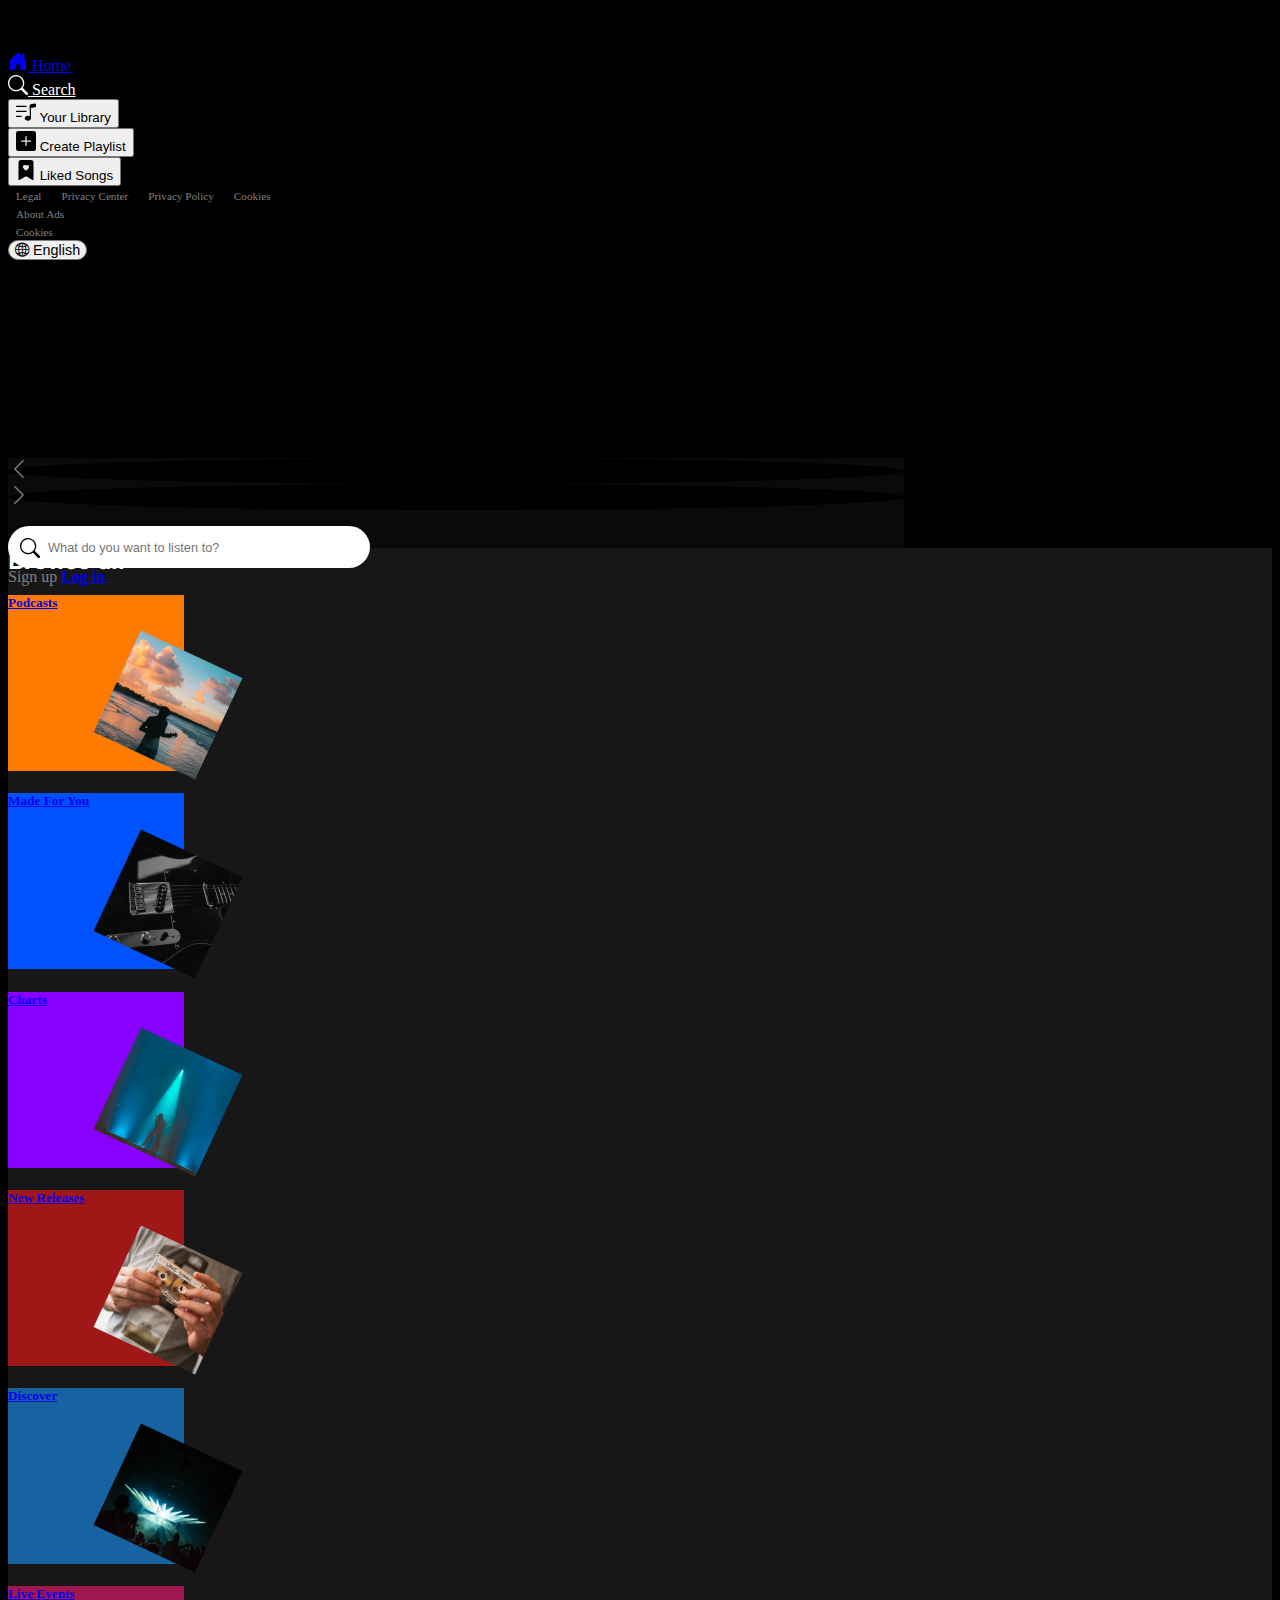
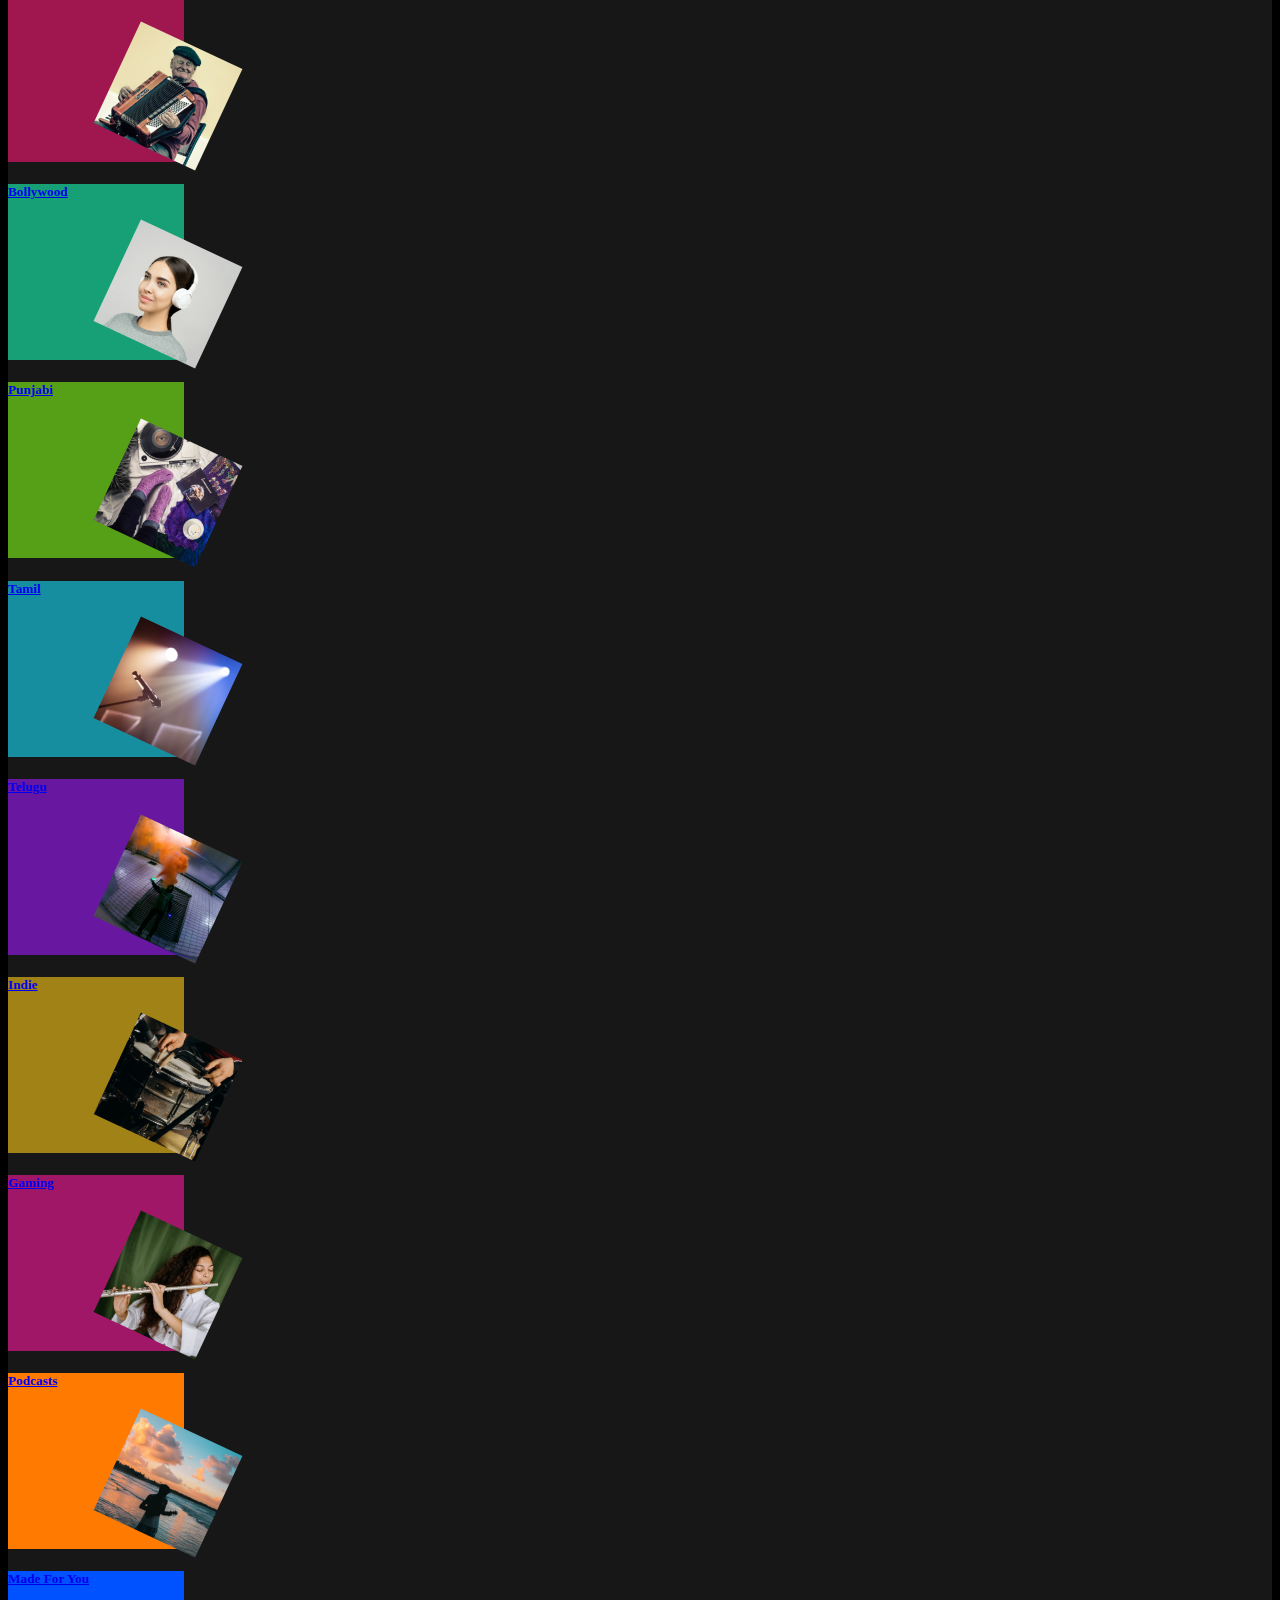
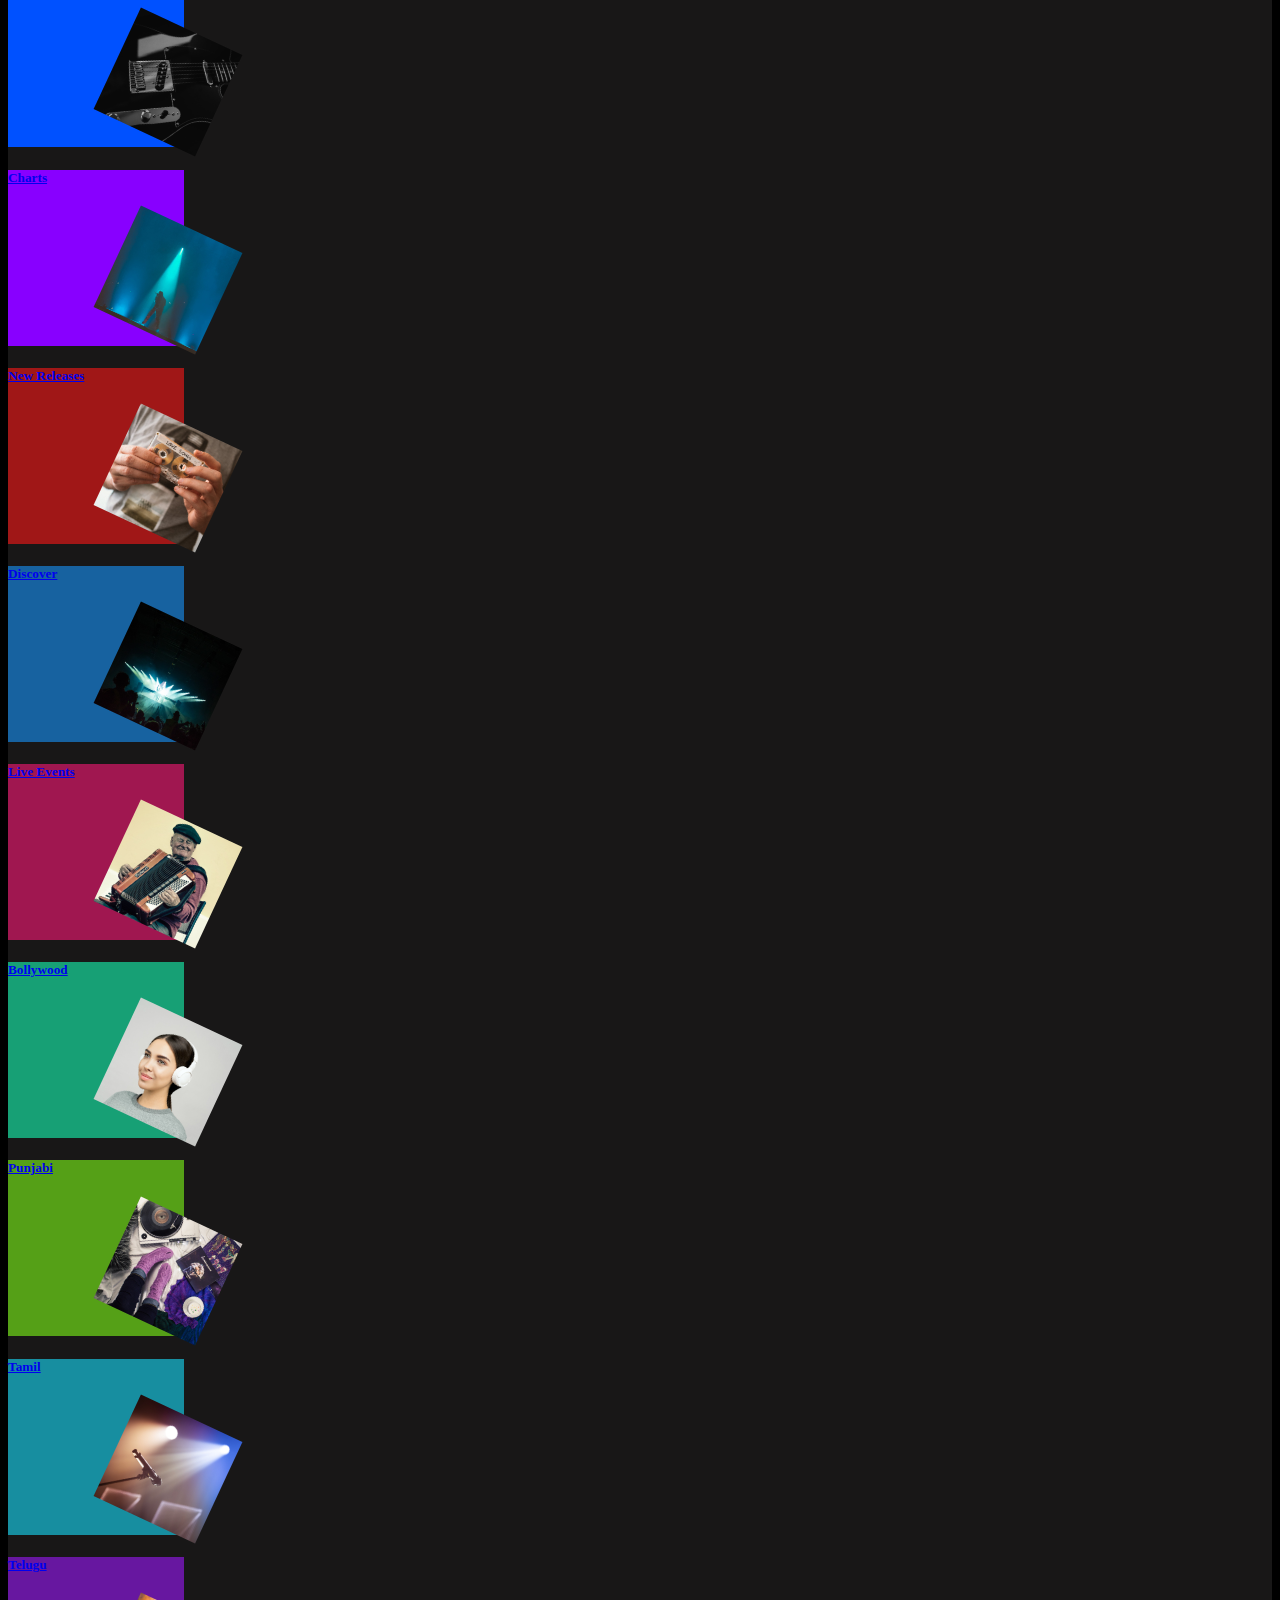
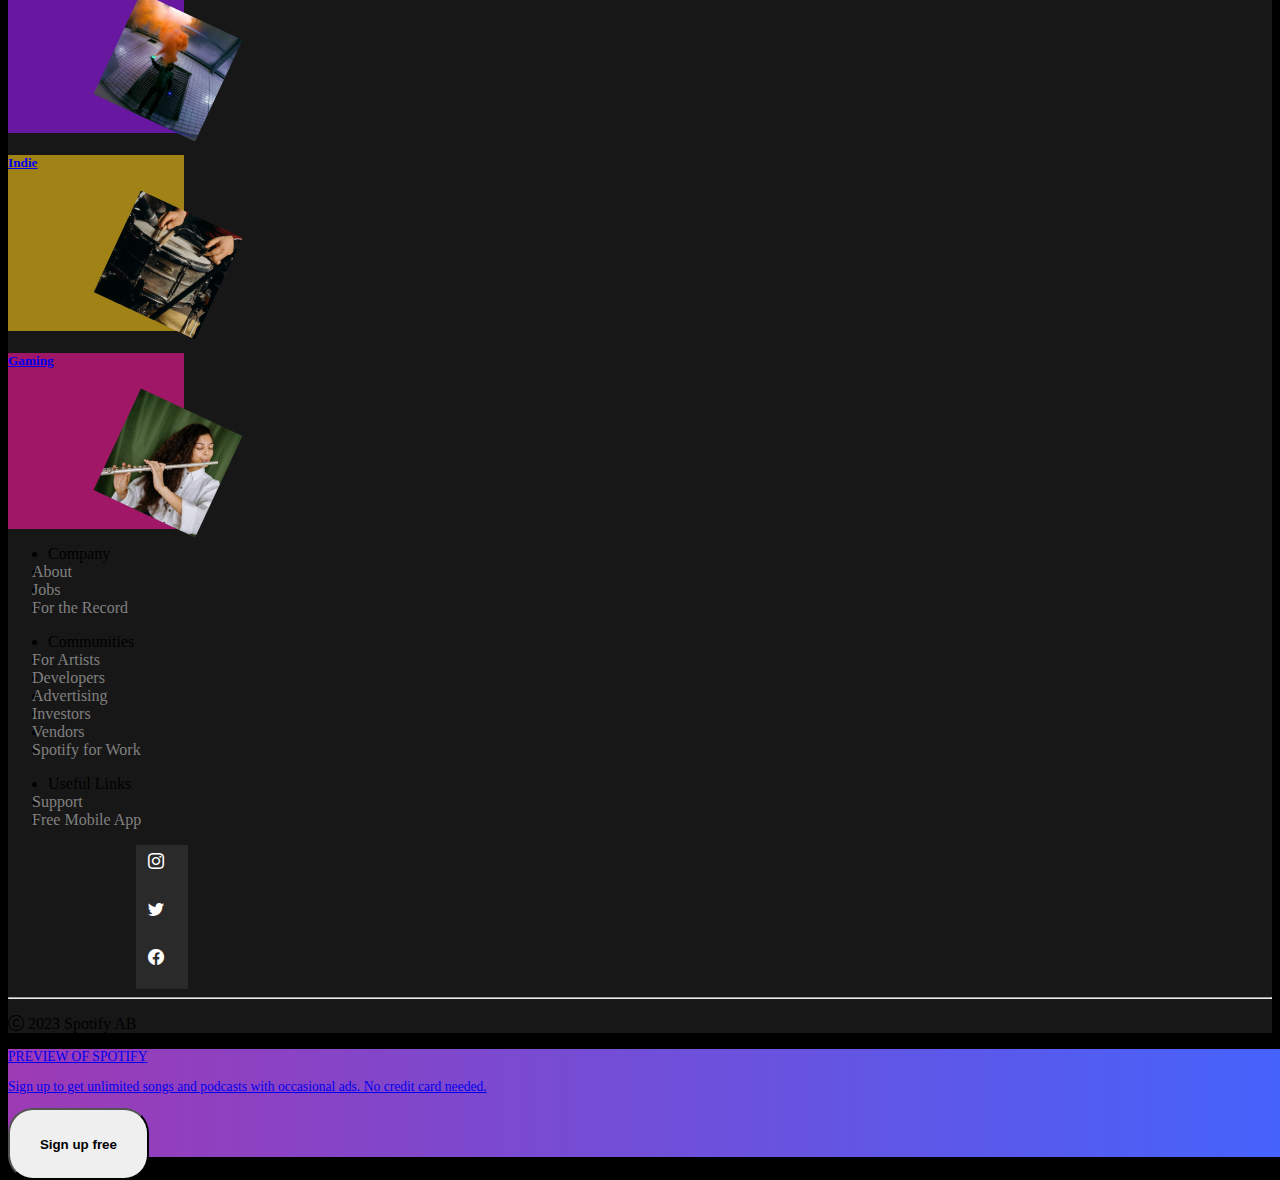
<file: search.html>
<!doctype html>
<html lang="en">
  <head>
    <meta charset="utf-8">
    <meta name="viewport" content="width=device-width, initial-scale=1">
    <title>Spotify - Search</title>
    <link href="https://cdn.jsdelivr.net/npm/bootstrap@5.3.0-alpha3/dist/css/bootstrap.min.css" rel="stylesheet" integrity="sha384-KK94CHFLLe+nY2dmCWGMq91rCGa5gtU4mk92HdvYe+M/SXH301p5ILy+dN9+nJOZ" crossorigin="anonymous">
    <link rel="stylesheet" href="css/style.css">
    <link rel="stylesheet" href="css/search.css">
    <link rel="shortcut icon" href="src/logo.webp" type="image/x-icon">
  </head>
  <body></body>
    <div class="d-flex">
    <!--Side bar-->
    <div class="side-bar sticky-top">
      <div class="logo text-white ms-4 mt-4">
        <svg xmlns="http://www.w3.org/2000/svg" width="40" height="40" fill="currentColor" class="bi bi-spotify" viewBox="0 0 16 16">
          <path d="M8 0a8 8 0 1 0 0 16A8 8 0 0 0 8 0zm3.669 11.538a.498.498 0 0 1-.686.165c-1.879-1.147-4.243-1.407-7.028-.77a.499.499 0 0 1-.222-.973c3.048-.696 5.662-.397 7.77.892a.5.5 0 0 1 .166.686zm.979-2.178a.624.624 0 0 1-.858.205c-2.15-1.321-5.428-1.704-7.972-.932a.625.625 0 0 1-.362-1.194c2.905-.881 6.517-.454 8.986 1.063a.624.624 0 0 1 .206.858zm.084-2.268C10.154 5.56 5.9 5.419 3.438 6.166a.748.748 0 1 1-.434-1.432c2.825-.857 7.523-.692 10.492 1.07a.747.747 0 1 1-.764 1.288z"/>
        </svg>
        <span class="fs-3 align-middle">Spotify</span>
        <svg xmlns="http://www.w3.org/2000/svg" width="5" height="5" fill="currentColor" class="rights-icon bi bi-r-circle" viewBox="0 0 16 16">
          <path d="M1 8a7 7 0 1 0 14 0A7 7 0 0 0 1 8Zm15 0A8 8 0 1 1 0 8a8 8 0 0 1 16 0ZM5.5 4.002h3.11c1.71 0 2.741.973 2.741 2.46 0 1.138-.667 1.94-1.495 2.24L11.5 12H9.98L8.52 8.924H6.836V12H5.5V4.002Zm1.335 1.09v2.777h1.549c.995 0 1.573-.463 1.573-1.36 0-.913-.596-1.417-1.537-1.417H6.835Z"/>
        </svg>
      </div>
      <div class="text-white mx-3 mt-5">
        <a href="index.html" class="btn  text-secondary">
          <svg xmlns="http://www.w3.org/2000/svg" width="20" height="20" fill="currentColor" class="bi bi-house-door-fill" viewBox="0 0 16 16">
            <path d="M6.5 14.5v-3.505c0-.245.25-.495.5-.495h2c.25 0 .5.25.5.5v3.5a.5.5 0 0 0 .5.5h4a.5.5 0 0 0 .5-.5v-7a.5.5 0 0 0-.146-.354L13 5.793V2.5a.5.5 0 0 0-.5-.5h-1a.5.5 0 0 0-.5.5v1.293L8.354 1.146a.5.5 0 0 0-.708 0l-6 6A.5.5 0 0 0 1.5 7.5v7a.5.5 0 0 0 .5.5h4a.5.5 0 0 0 .5-.5Z"/>
          </svg>
          <span class="fs-6">Home</span>
        </a>
      </div>
      <div class="text-secondary mx-3 my-1">
        <a href="#" class="btn link-active text-secondary">
          <svg xmlns="http://www.w3.org/2000/svg" width="20" height="20" fill="currentColor" class="bi bi-search" viewBox="0 0 16 16">
            <path d="M11.742 10.344a6.5 6.5 0 1 0-1.397 1.398h-.001c.03.04.062.078.098.115l3.85 3.85a1 1 0 0 0 1.415-1.414l-3.85-3.85a1.007 1.007 0 0 0-.115-.1zM12 6.5a5.5 5.5 0 1 1-11 0 5.5 5.5 0 0 1 11 0z"/>
          </svg>
          <span class="fs-6">Search</span>
        </a>
      </div>
      <div class="text-secondary mx-3 my-1">
        <button type="button" class="btn text-secondary"
        data-bs-toggle="popover" data-bs-placement="right"
        data-bs-custom-class="custom-popover"
        data-bs-title="Enjoy Your Library"
        data-bs-content="Log in to see saved songs, podcasts, artists, and playlists in Your Library.">
        <svg xmlns="http://www.w3.org/2000/svg" width="20" height="20" fill="currentColor" class="bi bi-music-note-list" viewBox="0 0 16 16">
            <path d="M12 13c0 1.105-1.12 2-2.5 2S7 14.105 7 13s1.12-2 2.5-2 2.5.895 2.5 2z"/>
            <path fill-rule="evenodd" d="M12 3v10h-1V3h1z"/>
            <path d="M11 2.82a1 1 0 0 1 .804-.98l3-.6A1 1 0 0 1 16 2.22V4l-5 1V2.82z"/>
            <path fill-rule="evenodd" d="M0 11.5a.5.5 0 0 1 .5-.5H4a.5.5 0 0 1 0 1H.5a.5.5 0 0 1-.5-.5zm0-4A.5.5 0 0 1 .5 7H8a.5.5 0 0 1 0 1H.5a.5.5 0 0 1-.5-.5zm0-4A.5.5 0 0 1 .5 3H8a.5.5 0 0 1 0 1H.5a.5.5 0 0 1-.5-.5z"/>
          </svg>
          <span class="fs-6">Your Library</span>
        </button>
      </div>
      <div class="my-5">
        <div class="text-secondary mx-3">
          <button type="button" class="btn text-secondary"
          data-bs-toggle="popover" data-bs-placement="right"
          data-bs-custom-class="custom-popover"
          data-bs-title="Create a playlist"
          data-bs-content="Log in to create and share playlists.">
          <svg xmlns="http://www.w3.org/2000/svg" width="20" height="20" fill="currentColor" class="bi bi-plus-square-fill" viewBox="0 0 16 16">
              <path d="M2 0a2 2 0 0 0-2 2v12a2 2 0 0 0 2 2h12a2 2 0 0 0 2-2V2a2 2 0 0 0-2-2H2zm6.5 4.5v3h3a.5.5 0 0 1 0 1h-3v3a.5.5 0 0 1-1 0v-3h-3a.5.5 0 0 1 0-1h3v-3a.5.5 0 0 1 1 0z"/>
            </svg>
            <span>Create Playlist</span>
          </button>
        </div>
        <div class="text-secondary mx-3">
          <button type="button" class="btn text-secondary"
        data-bs-toggle="popover" data-bs-placement="right"
        data-bs-custom-class="custom-popover"
        data-bs-title="Enjoy your Liked Songs"
        data-bs-content="Log in to see all the songs you've liked in one easy playlist.">
        <svg xmlns="http://www.w3.org/2000/svg" width="20" height="20" fill="currentColor" class="bi bi-bookmark-heart-fill" viewBox="0 0 16 16">
            <path d="M2 15.5a.5.5 0 0 0 .74.439L8 13.069l5.26 2.87A.5.5 0 0 0 14 15.5V2a2 2 0 0 0-2-2H4a2 2 0 0 0-2 2v13.5zM8 4.41c1.387-1.425 4.854 1.07 0 4.277C3.146 5.48 6.613 2.986 8 4.412z"/>
          </svg>
          <span>Liked Songs</span>
        </button>
        </div>
      </div>
      <div class="links text-secondary ms-3 my-4">
        <a href="legal.html">Legal</a>
        <a href="privacy.html">Privacy Center</a>
        <a href="policy.html">Privacy Policy</a>
        <a href="cookies.html">Cookies</a>
        <br>
        <a href="ads.html">About Ads</a>
        <br>
        <a href="cookies.html">Cookies</a>
      </div>
      <div class="language-btn mx-5">
        <button class="btn btn-dark"><i class="bi bi-globe2"></i>&nbsp;English</button>
      </div>
    </div>

    <!-- Right Side -->
    <div>
      <!-- Top Bar -->
      <div class="top-bar text-white d-flex sticky-top justify-content-between">
        <!-- Navigation Arrows -->
        <div class="d-flex">
          <div class="arrow p-2 m-3">
            <svg xmlns="http://www.w3.org/2000/svg" width="22" height="22" fill="currentColor" class="bi bi-chevron-left" viewBox="0 0 16 16">
              <path fill-rule="evenodd" d="M11.354 1.646a.5.5 0 0 1 0 .708L5.707 8l5.647 5.646a.5.5 0 0 1-.708.708l-6-6a.5.5 0 0 1 0-.708l6-6a.5.5 0 0 1 .708 0z"/>
            </svg>
          </div>
          <div class="arrow p-2 m-3">
            <svg xmlns="http://www.w3.org/2000/svg" width="22" height="22" fill="currentColor" class="bi bi-chevron-right" viewBox="0 0 16 16">
              <path fill-rule="evenodd" d="M4.646 1.646a.5.5 0 0 1 .708 0l6 6a.5.5 0 0 1 0 .708l-6 6a.5.5 0 0 1-.708-.708L10.293 8 4.646 2.354a.5.5 0 0 1 0-.708z"/>
            </svg>
          </div>
          <div class="search">
            <svg xmlns="http://www.w3.org/2000/svg" width="20" height="20" fill="currentColor" class="bi bi-search text-dark" viewBox="0 0 16 16">
                <path d="M11.742 10.344a6.5 6.5 0 1 0-1.397 1.398h-.001c.03.04.062.078.098.115l3.85 3.85a1 1 0 0 0 1.415-1.414l-3.85-3.85a1.007 1.007 0 0 0-.115-.1zM12 6.5a5.5 5.5 0 1 1-11 0 5.5 5.5 0 0 1 11 0z"/>
              </svg>
            <input type="text" class="search-bar" placeholder="What do you want to listen to?">
          </div>
        </div>
        <!-- Sign up and Log in -->
        <div class="d-flex me-4">
          <a href="signup.html" class="signup px-5 py-3">Sign up</a>
          <a href="login.html" class="login btn btn-light px-3 py-2 m-2">Log in</a>
        </div>
      </div>

      <!-- Main Window -->
      <div class="main-window">
        
        <!-- Horizontal bar 1 -->
      <div class="bar"></div>
        <div class="bar-heading d-flex justify-content-between">
          <span class="head-font m-3"><a href="show.html">Browse all</a></span>
        </div>
        <div class="card-group">

        <a href="#" class="btn text-start">
          <div class="card rounded-2 m-2 overflow-hidden" style="background-color: #FF7A00;">
            <div class="card-body">
              <h5 class="card-title text-white">Podcasts</h5>  
            </div>
            <img src="src/album/1_1.jpg" class="card-img-bottom rounded-0" alt="album">
          </div> 
        </a>

        <a href="#" class="btn text-start">
            <div class="card rounded-2 m-2 overflow-hidden" style="background-color: #0051ff;">
              <div class="card-body">
                <h5 class="card-title text-white">Made For You</h5>  
              </div>
              <img src="src/album/1_2.jpg" class="card-img-bottom rounded-0" alt="album">
            </div> 
          </a>
          
          <a href="#" class="btn text-start">
            <div class="card rounded-2 m-2 overflow-hidden" style="background-color: #8800ff;">
              <div class="card-body">
                <h5 class="card-title text-white">Charts</h5>  
              </div>
              <img src="src/album/1_3.jpg" class="card-img-bottom rounded-0" alt="album">
            </div> 
          </a>

          <a href="#" class="btn text-start">
            <div class="card rounded-2 m-2 overflow-hidden" style="background-color: #a01717;">
              <div class="card-body">
                <h5 class="card-title text-white">New Releases</h5>  
              </div>
              <img src="src/album/1_4.jpg" class="card-img-bottom rounded-0" alt="album">
            </div>  
          </a>

        </div>
      
      <!-- Horizontal bar 2 -->
        <div class="card-group">

            <a href="#" class="btn text-start">
                <div class="card rounded-2 m-2 overflow-hidden" style="background-color: #1762a0;">
                  <div class="card-body">
                    <h5 class="card-title text-white">Discover</h5>  
                  </div>
                  <img src="src/album/2_1.jpg" class="card-img-bottom rounded-0" alt="album">
                </div>  
            </a>
          
            <a href="#" class="btn text-start">
                <div class="card rounded-2 m-2 overflow-hidden" style="background-color: #a01750;">
                  <div class="card-body">
                    <h5 class="card-title text-white">Live Events</h5>  
                  </div>
                  <img src="src/album/2_2.jpg" class="card-img-bottom rounded-0" alt="album">
                </div>  
            </a>
            
            <a href="#" class="btn text-start">
                <div class="card rounded-2 m-2 overflow-hidden" style="background-color: #17a075;">
                  <div class="card-body">
                    <h5 class="card-title text-white">Bollywood</h5>  
                  </div>
                  <img src="src/album/2_3.jpg" class="card-img-bottom rounded-0" alt="album">
                </div>  
            </a>

            <a href="#" class="btn text-start">
                <div class="card rounded-2 m-2 overflow-hidden" style="background-color: #55a017;">
                  <div class="card-body">
                    <h5 class="card-title text-white">Punjabi</h5>  
                  </div>
                  <img src="src/album/2_4.jpg" class="card-img-bottom rounded-0" alt="album">
                </div>  
            </a>

        </div>
      

        <!-- Horizontal bar 3 -->
        <div class="bar">
         
          <div class="card-group">
  
            <a href="#" class="btn text-start">
                <div class="card rounded-2 m-2 overflow-hidden" style="background-color: #178ea0;">
                  <div class="card-body">
                    <h5 class="card-title text-white">Tamil</h5>  
                  </div>
                  <img src="src/album/inner1.jpg" class="card-img-bottom rounded-0" alt="album">
                </div>  
            </a>
            
            <a href="#" class="btn text-start">
                <div class="card rounded-2 m-2 overflow-hidden" style="background-color: #6717a0;">
                  <div class="card-body">
                    <h5 class="card-title text-white">Telugu</h5>  
                  </div>
                  <img src="src/album/inner2.jpg" class="card-img-bottom rounded-0" alt="album">
                </div>  
            </a>
  
            <a href="#" class="btn text-start">
                <div class="card rounded-2 m-2 overflow-hidden" style="background-color: #a08217;">
                  <div class="card-body">
                    <h5 class="card-title text-white">Indie</h5>  
                  </div>
                  <img src="src/album/inner3.jpg" class="card-img-bottom rounded-0" alt="album">
                </div>  
            </a>
  
            <a href="#" class="btn text-start">
                <div class="card rounded-2 m-2 overflow-hidden" style="background-color: #a01767;">
                  <div class="card-body">
                    <h5 class="card-title text-white">Gaming</h5>  
                  </div>
                  <img src="src/album/inner4.jpg" class="card-img-bottom rounded-0" alt="album">
                </div>  
            </a>
  
          </div>
        </div>

          <!-- Horizontal bar 4 -->
      <div class="bar"></div>
      
      <div class="card-group">

      <a href="#" class="btn text-start">
        <div class="card rounded-2 m-2 overflow-hidden" style="background-color: #FF7A00;">
          <div class="card-body">
            <h5 class="card-title text-white">Podcasts</h5>  
          </div>
          <img src="src/album/1_1.jpg" class="card-img-bottom rounded-0" alt="album">
        </div> 
      </a>

      <a href="#" class="btn text-start">
          <div class="card rounded-2 m-2 overflow-hidden" style="background-color: #0051ff;">
            <div class="card-body">
              <h5 class="card-title text-white">Made For You</h5>  
            </div>
            <img src="src/album/1_2.jpg" class="card-img-bottom rounded-0" alt="album">
          </div> 
        </a>
        
        <a href="#" class="btn text-start">
          <div class="card rounded-2 m-2 overflow-hidden" style="background-color: #8800ff;">
            <div class="card-body">
              <h5 class="card-title text-white">Charts</h5>  
            </div>
            <img src="src/album/1_3.jpg" class="card-img-bottom rounded-0" alt="album">
          </div> 
        </a>

        <a href="#" class="btn text-start">
          <div class="card rounded-2 m-2 overflow-hidden" style="background-color: #a01717;">
            <div class="card-body">
              <h5 class="card-title text-white">New Releases</h5>  
            </div>
            <img src="src/album/1_4.jpg" class="card-img-bottom rounded-0" alt="album">
          </div>  
        </a>

      </div>
    
    <!-- Horizontal bar 5 -->
      <div class="card-group">

          <a href="#" class="btn text-start">
              <div class="card rounded-2 m-2 overflow-hidden" style="background-color: #1762a0;">
                <div class="card-body">
                  <h5 class="card-title text-white">Discover</h5>  
                </div>
                <img src="src/album/2_1.jpg" class="card-img-bottom rounded-0" alt="album">
              </div>  
          </a>
        
          <a href="#" class="btn text-start">
              <div class="card rounded-2 m-2 overflow-hidden" style="background-color: #a01750;">
                <div class="card-body">
                  <h5 class="card-title text-white">Live Events</h5>  
                </div>
                <img src="src/album/2_2.jpg" class="card-img-bottom rounded-0" alt="album">
              </div>  
          </a>
          
          <a href="#" class="btn text-start">
              <div class="card rounded-2 m-2 overflow-hidden" style="background-color: #17a075;">
                <div class="card-body">
                  <h5 class="card-title text-white">Bollywood</h5>  
                </div>
                <img src="src/album/2_3.jpg" class="card-img-bottom rounded-0" alt="album">
              </div>  
          </a>

          <a href="#" class="btn text-start">
              <div class="card rounded-2 m-2 overflow-hidden" style="background-color: #55a017;">
                <div class="card-body">
                  <h5 class="card-title text-white">Punjabi</h5>  
                </div>
                <img src="src/album/2_4.jpg" class="card-img-bottom rounded-0" alt="album">
              </div>  
          </a>

      </div>
    

      <!-- Horizontal bar 6 -->
      <div class="bar">
       
        <div class="card-group">

          <a href="#" class="btn text-start">
              <div class="card rounded-2 m-2 overflow-hidden" style="background-color: #178ea0;">
                <div class="card-body">
                  <h5 class="card-title text-white">Tamil</h5>  
                </div>
                <img src="src/album/inner1.jpg" class="card-img-bottom rounded-0" alt="album">
              </div>  
          </a>
          
          <a href="#" class="btn text-start">
              <div class="card rounded-2 m-2 overflow-hidden" style="background-color: #6717a0;">
                <div class="card-body">
                  <h5 class="card-title text-white">Telugu</h5>  
                </div>
                <img src="src/album/inner2.jpg" class="card-img-bottom rounded-0" alt="album">
              </div>  
          </a>

          <a href="#" class="btn text-start">
              <div class="card rounded-2 m-2 overflow-hidden" style="background-color: #a08217;">
                <div class="card-body">
                  <h5 class="card-title text-white">Indie</h5>  
                </div>
                <img src="src/album/inner3.jpg" class="card-img-bottom rounded-0" alt="album">
              </div>  
          </a>

          <a href="#" class="btn text-start">
              <div class="card rounded-2 m-2 overflow-hidden" style="background-color: #a01767;">
                <div class="card-body">
                  <h5 class="card-title text-white">Gaming</h5>  
                </div>
                <img src="src/album/inner4.jpg" class="card-img-bottom rounded-0" alt="album">
              </div>  
          </a>

        </div>
      </div>
    
        <!-- Footer -->
    <div class="d-flex my-5">
      
      <div class="d-flex mx-4">
        <ul class="nav flex-column text-secondary">
          <li class="nav-item text-white">
            Company
          </li>
          <li class="nav-item">
            <a class="nav-link" href="#">About</a>
          </li>
          <li class="nav-item">
            <a class="nav-link" href="#">Jobs</a>
          </li>
          <li class="nav-item">
            <a class="nav-link" href="#">For the Record</a>
          </li>
        </ul>
      </div>
      <div class="mx-4">
        <ul class="nav flex-column text-secondary">
          <li class="nav-item text-white">
            Communities
          </li>
          <li class="nav-item">
            <a class="nav-link" href="#">For Artists</a>
          </li>
          <li class="nav-item">
            <a class="nav-link" href="#">Developers</a>
          </li>
          <li class="nav-item">
            <a class="nav-link" href="#">Advertising</a>
          </li>
          <li class="nav-item">
            <a class="nav-link" href="#">Investors</a>
          </li>
          <li class="nav-item">
            <a class="nav-link" href="#">Vendors</a>
          </li>
          <li class="nav-item">
            <a class="nav-link" href="#">Spotify for Work</a>
          </li>
        </ul>
      </div>
      <div class="mx-4">
        <ul class="nav flex-column text-secondary">
          <li class="nav-item text-white">
            Useful Links
          </li>
          <li class="nav-item">
            <a class="nav-link" href="#">Support</a>
          </li>
          <li class="nav-item">
            <a class="nav-link" href="#">Free Mobile App</a>
          </li>
        </ul>
      </div>
      <div class="d-flex" style="margin-left: 8rem;">
        <div class="rounded-circle icons mx-2"><a href="https://www.instagram.com/spotify/" target="_blank"><i class="bi bi-instagram"></i></a></div>
        <div class="rounded-circle icons mx-2"><a href="https://twitter.com/spotify" target="_blank"><i class="bi bi-twitter"></i></a></div>
        <div class="rounded-circle icons mx-2"><a href="https://www.facebook.com/SpotifyIndia/?brand_redir=6243987495" target="_blank"><i class="bi bi-facebook"></i></a></i></div>
      </div>
    </div>
    <hr class="text-light">
    <div class="pt-2 pb-5 my-5 ms-3">
      <p class="text-secondary"><i class="bi bi-c-circle"></i>&nbsp;2023 Spotify AB</p>
    </div>
    </div>
    </div>
  </div>
</div>
</div>
    <!-- Alert at bottom for sign up-->
    <a href="signup.html"><div class="alert-custom fixed-bottom text-white">
      <div class="float-start mx-3 my-3 lh-sm">
        <p>PREVIEW OF SPOTIFY</p>
      <p class="fs-6">Sign up to get unlimited songs and podcasts with occasional ads. No credit card needed.</p>
      </div>
      <div class="float-end my-2 me-5">
        <button class="btn btn-light btn-signup py-1"><b>Sign up free</b></button>
      </div>
    </div></a>
    <script src="https://cdn.jsdelivr.net/npm/bootstrap@5.3.0-alpha3/dist/js/bootstrap.bundle.min.js" integrity="sha384-ENjdO4Dr2bkBIFxQpeoTz1HIcje39Wm4jDKdf19U8gI4ddQ3GYNS7NTKfAdVQSZe" crossorigin="anonymous"></script>
    <!-- Enable Popover-->
    <script>
      const popoverTriggerList = document.querySelectorAll('[data-bs-toggle="popover"]')
      const popoverList = [...popoverTriggerList].map(popoverTriggerEl => new bootstrap.Popover(popoverTriggerEl))
    </script>  
  </body>
</html>
</file>
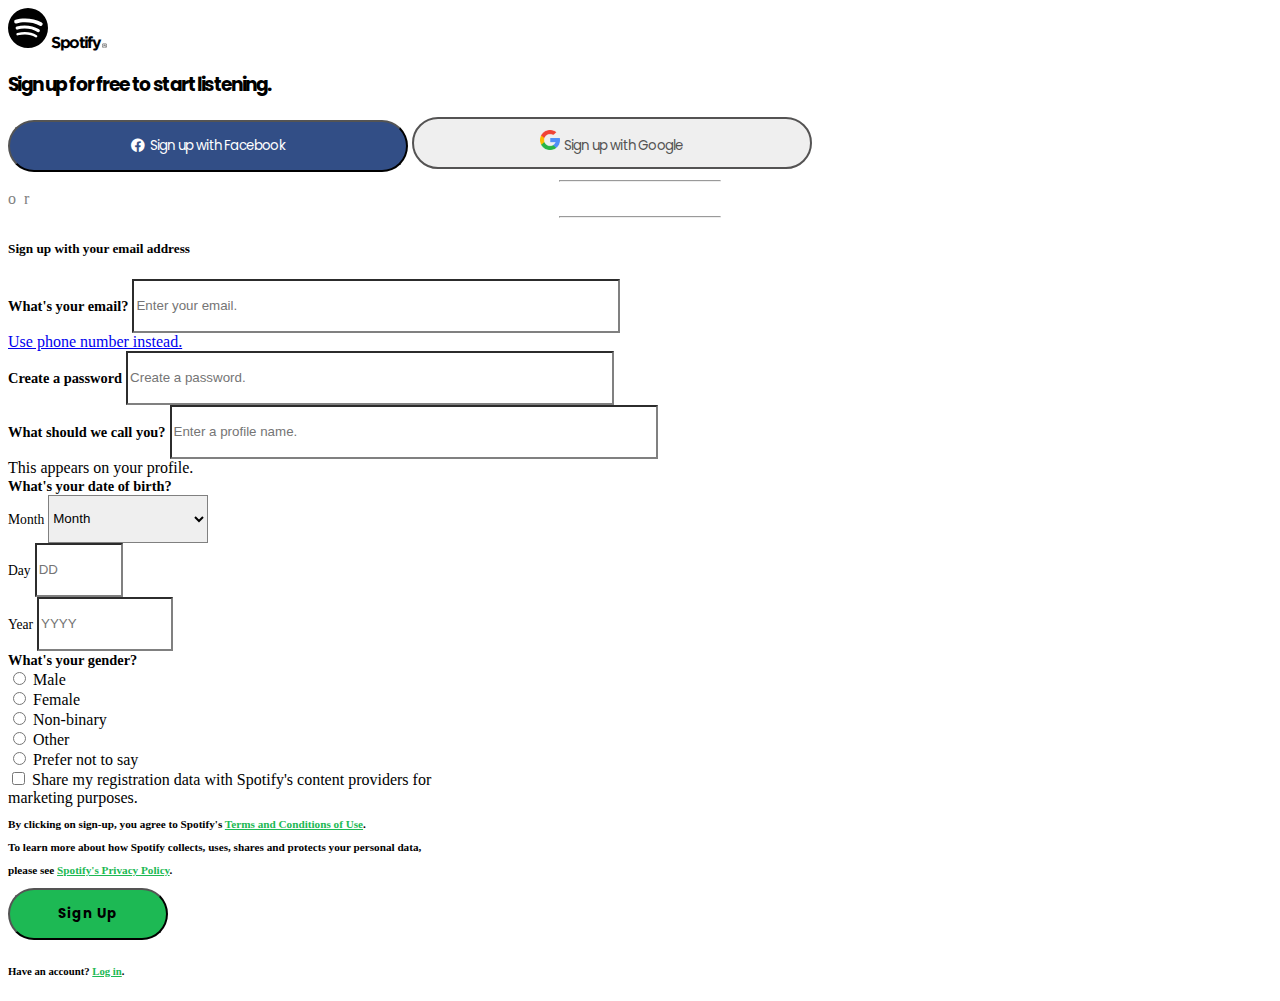
<file: signup.html>
<!DOCTYPE html>
<html lang="en">
<head>
    <meta charset="UTF-8">
    <meta http-equiv="X-UA-Compatible" content="IE=edge">
    <meta name="viewport" content="width=device-width, initial-scale=1.0">
    <title>Sign Up - Spotify</title>
    <link href="https://cdn.jsdelivr.net/npm/bootstrap@5.3.0-alpha3/dist/css/bootstrap.min.css" rel="stylesheet" integrity="sha384-KK94CHFLLe+nY2dmCWGMq91rCGa5gtU4mk92HdvYe+M/SXH301p5ILy+dN9+nJOZ" crossorigin="anonymous">
    <link rel="stylesheet" href="css/signup.css">
    <link rel="shortcut icon" href="src/spotify.svg" type="image/x-icon">
</head>
<body>
    <div class="d-flex justify-content-center flex-column m-3">
        <div class="logo text-dark ms-4 mt-4 text-center">
            <svg xmlns="http://www.w3.org/2000/svg" width="40" height="40" fill="currentColor" class="bi bi-spotify" viewBox="0 0 16 16">
              <path d="M8 0a8 8 0 1 0 0 16A8 8 0 0 0 8 0zm3.669 11.538a.498.498 0 0 1-.686.165c-1.879-1.147-4.243-1.407-7.028-.77a.499.499 0 0 1-.222-.973c3.048-.696 5.662-.397 7.77.892a.5.5 0 0 1 .166.686zm.979-2.178a.624.624 0 0 1-.858.205c-2.15-1.321-5.428-1.704-7.972-.932a.625.625 0 0 1-.362-1.194c2.905-.881 6.517-.454 8.986 1.063a.624.624 0 0 1 .206.858zm.084-2.268C10.154 5.56 5.9 5.419 3.438 6.166a.748.748 0 1 1-.434-1.432c2.825-.857 7.523-.692 10.492 1.07a.747.747 0 1 1-.764 1.288z"/>
            </svg>
            <span class="fs-3 align-middle">Spotify</span>
            <svg xmlns="http://www.w3.org/2000/svg" width="5" height="5" fill="currentColor" class="rights-icon bi bi-r-circle" viewBox="0 0 16 16">
              <path d="M1 8a7 7 0 1 0 14 0A7 7 0 0 0 1 8Zm15 0A8 8 0 1 1 0 8a8 8 0 0 1 16 0ZM5.5 4.002h3.11c1.71 0 2.741.973 2.741 2.46 0 1.138-.667 1.94-1.495 2.24L11.5 12H9.98L8.52 8.924H6.836V12H5.5V4.002Zm1.335 1.09v2.777h1.549c.995 0 1.573-.463 1.573-1.36 0-.913-.596-1.417-1.537-1.417H6.835Z"/>
            </svg>
        </div>
        <div>
            <h3 class="text-center my-5">Sign up for free to start listening.</h3>
        </div>
        <div class="d-flex justify-content-center flex-column mx-auto">
            <button class="btn fb-btn m-2"><i class="bi bi-facebook"></i>&nbsp; Sign up with Facebook</button>
            <button class="btn g-btn m-2"><img src="src/google.png" alt="google icon" height="20rem" width="20rem"> Sign up with Google</button>
        </div>
        <div class="d-flex justify-content-center">
            <hr class="line">   
            <span class="or mx-3">or</span>
            <hr class="line">
        </div>
        <div class="text-center">
            <h5>Sign up with your email address</h5>
        </div>
        <div class="mx-auto mt-3">
            <label for="email" class="form-label">What's your email?</label>
            <input type="text" name="email" id="email" class="form-control" placeholder="Enter your email." onblur="checkEmail()">
            <p id="email-alert" class="text-danger"></p>
            <div id="emailHelp" class="form-text"><a href="#" class="text-success">Use phone number instead.</a></div>
        </div>
        <div class="mx-auto mt-3">
            <label for="password" class="form-label">Create a password</label>
            <input type="password" name="password" id="password" class="form-control" placeholder="Create a password." onblur="checkPassword()">
            <p id="pwd-alert" class="text-danger"></p>
        </div>
        <div class="mx-auto mt-3">
            <label for="name" class="form-label">What should we call you?</label>
            <input type="text" name="name" id="name" class="form-control" placeholder="Enter a profile name." onblur="checkName()">
            <p id="name-alert" class="text-danger"></p>
            <div class="form-text text-black">This appears on your profile.</div>
        </div>
        <div class="mx-auto mt-3">
            <label for="date of birth" class="form-label mx-3">What's your date of birth?</label>
            <div class="d-flex mt-2">
                <div class="mx-4">
                    <label for="month" class="sub-label mb-1">Month</label>
                    <select class="form-select" aria-label="Month select" id="month" onblur="checkMonth()">
                        <option selected>Month</option>
                        <option value="1">January</option>
                        <option value="2">February</option>
                        <option value="3">March</option>
                        <option value="4">April</option>
                        <option value="5">May</option>
                        <option value="6">June</option>
                        <option value="7">July</option>
                        <option value="8">August</option>
                        <option value="9">September</option>
                        <option value="10">October</option>
                        <option value="11">Novemeber</option>
                        <option value="12">December</option>
                    </select>
                </div>
                <div class="mx-4">
                    <label for="Day" class="sub-label mb-1">Day</label>
                    <input type="number" name="day" id="day" placeholder="DD" class="form-control" onblur="checkDay()">
                </div>
                <div class="mx-4">
                    <label for="Year" class="sub-label mb-1">Year</label>
                    <input type="number" name="year" id="year" placeholder="YYYY" class="form-control" onblur="checkYear()">
                </div>
            </div>   
            <p id="month-alert" class="text-danger"></p>
            <p id="day-alert" class="text-danger"></p>
            <p id="year-alert" class="text-danger"></p>
        </div>
        <div class="mx-auto gender-box">
            <label for="name" class="form-label">What's your gender?</label>
            <div class="d-flex">
            <div class="me-3">
                <input class="form-check-input me-1" type="radio" name="gender" value="Male">
                <label class="form-check-label" for="male">
                  Male
                </label>
            </div>
            <div class="me-3">
                <input class="form-check-input me-1" type="radio" name="gender" value="Female">
                <label class="form-check-label" for="female">
                  Female
                </label>
            </div>
            <div class="me-3">
                <input class="form-check-input me-1" type="radio" name="gender" value="non-binary">
                <label class="form-check-label" for="non binary">
                  Non-binary
                </label>
            </div>
            <div class="me-3">
                <input class="form-check-input me-1" type="radio" name="gender" value="other">
                <label class="form-check-label" for="other">
                  Other
                </label>
            </div>
            </div>
            <div class="mt-1">
                <input class="form-check-input me-1" type="radio" name="gender" value="none">
                <label class="form-check-label" for="none">
                    Prefer not to say
                </label>
            </div>
            <p class="text-danger" id="gender-alert"></p>
        </div>
        <div id="share" class="form-text text-black mx-auto d-flex my-4">
            <input type="checkbox" class="form-check-input" id="share-check">
            <label class="form-check-label ms-2" for="share check box">Share my registration data with Spotify's content providers for marketing purposes.</label>
        </div>
        <div id="terms">
            <div class="text-center">
                <p>By clicking on sign-up, you agree to Spotify's <a href="#">Terms and Conditions of Use</a>.</p>
            </div>
            <div class="text-center">
                <p>To learn more about how Spotify collects, uses, shares and protects your personal data,</p>
                <p>please see <a href="#">Spotify's Privacy Policy</a>.</p>
            </div>
        </div>
        <div class="mx-auto">
            <button type="button" class="btn btn-signup" onclick="signUp()">Sign Up</button>
        </div>
        <div class="mx-auto mt-2 mb-5" id="login">
            <h6>Have an account? <a href="login.html">Log in</a>.</h6>
        </div>
    </div>
    <script src="https://cdn.jsdelivr.net/npm/bootstrap@5.3.0-alpha3/dist/js/bootstrap.bundle.min.js" integrity="sha384-ENjdO4Dr2bkBIFxQpeoTz1HIcje39Wm4jDKdf19U8gI4ddQ3GYNS7NTKfAdVQSZe" crossorigin="anonymous"></script>
    <script src="js/signup.js"></script>
</body>
</html>
</file>
<file: css/search.css>
.search-bar{
    width: 20rem;
    height: 2.5rem;
    border-radius: 5rem;
    border: none;
    margin-top: 1rem;
    padding-left: 2.5rem;
    font-size: 0.8rem;
}
.search .bi{
    position: absolute;
    margin-top: 1.75rem ;
    margin-left: 0.75rem;
}
.search-bar:focus{
    outline: none !important;
}
.card{
    width: 11rem;
    height: 11rem;
    border: none;
}
.card-img-bottom{
    width: 7rem;
    height: 7rem;
    transform: rotate(25deg);
    position: relative;
    left: 6.5rem;
    top: 1rem;
}
</file>
<file: css/style.css>
@import url("https://cdn.jsdelivr.net/npm/bootstrap-icons@1.10.5/font/bootstrap-icons.css");
:root{
    --spotify: #1DB954;
}
body{
    background-color: black;
}
.alert-custom{
    background: rgb(157,58,180);
background: linear-gradient(90deg, rgba(157,58,180,1) 0%, rgba(69,99,252,1) 100%);
    width: 100vw;
    height: 12vh;
    font-size: 0.85rem;
}
.btn-signup{
    border-radius: 25px !important;
    padding: 1.1rem;
    width: 11vw;
    height: 8vh;
}
.btn-signup:hover{
    transform: scale(1.1);
}
.side-bar{
    width: 30vw;
    height: 50vh;
}
.rights-icon{
    margin-top: -0.3rem;
    margin-left: -0.3rem;
}
@font-face {
    font-family: title;
    src: url(../Gotham-Spotify-Font/Gotham-Bold.otf);
}
.logo{
    font-family: title;
}
.side-bar .btn:hover{
    color: white !important;
}
.link-active{
    color: white !important;
}
.links a{
    color: gray;
    text-decoration: none;
    font-size: 0.7rem;
    padding: 0.5rem;
}
.language-btn button{
    border-radius: 25rem;
    border: 1px solid grey;
    font-size: 0.9rem;
}
.language-btn button:hover{
    border-color: white;
    transform: translate();
}
.top-bar{
    height: 10vh;
    width: 70vw;
    background-color: rgba(19, 19, 19, 0.522);
    
}
.arrow{
    background-color: black;
    border-radius: 100%;
    color: gray;
}
.arrow:hover{
    color: white;
}
.signup{
    text-decoration: none;
    color: gray;
}
.signup:hover{
    color: white;
    transform: scale(1.1);
}
.login:hover{
    background-color: white !important;
    transform: scale(1.1);
}
.login{
    border-radius: 1.5rem;
    width: 6rem;
    font-weight: 600;
}
.main-window{
    background-color: rgb(24, 23, 23);
}
.head-font{
    font-family: title;
    font-size: 1.4rem;
}
.head-font a{
    text-decoration: none;
    color: white;
}
.head-font a:hover{
    text-decoration: underline;
}
.show-link{
    font-family: title;
}
.show-link a{
    text-decoration: none;
    color: gray;
}
.show-link a:hover{
    text-decoration: underline;
}
.card{
    background-color: rgba(19, 19, 19, 0.522);
    width: 1.2rem;
    height: 19rem;
}
.card:hover{
    background-color: rgb(75, 74, 74);
    transition: 1s;
}
.fs-7{
    font-size: 0.8rem;
}
.nav-link{
    color: gray;
    text-decoration: none;
    margin-left: -1rem;
}
.nav-link:hover{
    color: white;
    text-decoration: underline;
}
.icons{
    width: 2.5rem;
    height: 2.5rem;
    background-color: rgb(43, 42, 42);
    padding-left: 0.75rem;
    padding-top: 0.5rem;
}
.icons:hover{
    background-color: rgb(66, 65, 65);
}
.icons a{
    color: white;
    cursor: initial;
}
.mini-icon{
    position: relative;
    left: 1rem;
}
.play-button{
    width: 3rem;
    height: 3rem;
    border-radius: 100%;
    background-color: rgb(14, 188, 14);
    z-index: 2;
    position: relative;
    top:-10.5rem;
    left: 6.75rem;
    visibility: hidden;
}
.play-button svg{
    margin-left: -0.25rem;
}
.card:hover .play-button{
    visibility: visible;
    animation-name: play;
    animation-duration: 0.25s;
}
@keyframes play {
    0%{top:-9rem;opacity: 0.2;}
    100%{top:-10.5rem;opacity: 1.0;}
}
.custom-popover{
    border: none;
    background-color: var(--bs-primary);
    --bs-popover-header-bg: var(--bs-primary);
    --bs-popover-body-color: white;   
    color: white;
}
.stretched-link{
    text-decoration: none;
}
.offcanvas {
    transform: translateX(-50%) !important;
    position: absolute;
    top:7rem !important;
    left: 50% !important;
    width: 50rem !important;
    height: 25rem;
    background: rgb(62,71,80);
    background: linear-gradient(180deg, rgba(62,71,80,1) 0%, rgba(42,43,44,1) 100%);
}
.btn-offcanvas-signup{
    background-color: var(--spotify);
    color: black;
  }
  .btn-offcanvas-signup:hover{
    transform: scale(1.1);
    background-color: var(--spotify);
    color: black;
  }
  .btn-offcanvas-download{
    border-color: gray;
    color: white;
  }
  .btn-offcanvas-download:hover{
    border-color: white;
    transform: scale(1.1);
  }
  .btn-offcanvas-signup,.btn-offcanvas-download{
    border-radius: 2.5rem;
    font-weight: 600;
    padding: 0.8rem;
    width: 10rem;
  }
  .offcanvas-body p{
    font-size: 0.8rem;
  }
  .offcanvas a{
    text-decoration: none;
  }
  .offcanvas a:hover{
    text-decoration: underline;
  }
</file>
<file: css/login.css>
@import url("https://cdn.jsdelivr.net/npm/bootstrap-icons@1.10.5/font/bootstrap-icons.css");
:root{
    --spotify: #1DB954;
}
body{
    background: rgb(26,26,26);
background: linear-gradient(180deg, rgba(26,26,26,1) 0%, rgba(0,0,0,1) 100%);

background-size: 100%;
}
header{
    height: 6.2rem;
    background-color: black;
}
.rights-icon{
    margin-top: -0.3rem;
    margin-left: -0.3rem;
}
@font-face {
    font-family: title;
    src: url(../Gotham-Spotify-Font/Gotham-Bold.otf);
}
.logo{
    font-family: title;
    
}
.w-60{
    width: 45rem;
}
.btn{
    border: 0.1rem solid gray;
    width: 20rem;
    height: 3.25rem;
    border-radius: 2rem;
    font-weight: 500;
}
.btn:hover{
    border-color: white;
}
hr{
    width: 30rem;
}
.form{
    width: 20rem;
}
.form-control{
    width: 20rem;
    height: 3rem;
    background-color: #1a1a1a;
    border-color: gray;
    color: white;
}
.form-control:hover{
    border-color: white;
}
.form-control:focus{
    border: 0.2rem solid white;
    background-color: #1a1a1a;
    color: white;
}
.form-control::placeholder{
    color: gray;
}
.form-label{
    font-weight: 600;
    font-size: 0.9rem;
}
.form-check-input{
    height: 1.3rem;
    color: black;
}
.form-check-input:checked{
    background-color: var(--spotify);
    border: 0.2rem solid white;
    
}
.btn-login{
    background-color: var(--spotify);
    border: none;
}
.btn-login:hover{
    background-color: var(--spotify);
    transform: scale(1.1);
}
.forgot-link:hover{
    color: var(--spotify) !important;
}
.signup-link,.home-link{
    text-decoration: none;
    color: white;
}
.signup-link:hover{
    text-decoration: underline;
    cursor: text;
}
</file>
<file: css/signup.css>
@import url('https://fonts.googleapis.com/css2?family=Poppins:wght@400;700&display=swap');
@import url("https://cdn.jsdelivr.net/npm/bootstrap-icons@1.10.5/font/bootstrap-icons.css");
@font-face {
    font-family: title;
    src: url(../Gotham-Spotify-Font/Gotham-Bold.otf);
}
#email-alert,#pwd-alert,#name-alert,#month-alert,#day-alert,#year-alert,#gender-alert{
    display: none;
}
:root{
    --dgray: rgb(84, 83, 83);
    --fb: #324e86;
    --darkfb: #22407c;
    --spotify: #1DB954;
    --spotifyhover: #2de26d;
}
.logo{
    font-family: title;
    letter-spacing: -0.1rem;
}
.rights-icon{
    margin-top: -0.3rem;
    margin-left: -0.1rem;
}
h3{
    font-family: Poppins;
    letter-spacing: -0.1rem;
    font-weight: 700;
}
h5{
    font-weight: 700;
}
.btn{
    font-family: Poppins;
    font-weight: 400;
    border-radius: 2rem;
    width: 25rem;
    height: 3.25rem;
    letter-spacing: -0.05rem;
}
.btn:hover{
    transform: scale(1.1); 
}
.fb-btn{
    background-color: var(--fb);
    color: white; 
}
.fb-btn:hover{
    background-color: var(--darkfb) ;
    color: white;
}
.g-btn{
    border: 0.17rem solid var(--dgray);
    color: var(--dgray);
}
.g-btn:hover{
    border: 0.17rem solid var(--dgray);
    color: var(--dgray);
}
.line{
    width: 10rem;
}
.or{
    color: gray;
    letter-spacing: 0.5rem;
    margin-top: 0.1rem;
}
.form-label{
    font-size: 0.9rem;
    font-weight: 800;
}
.form-control{
    width: 30rem;
    border-color: gray;
    height: 3rem;
}
.form-select{
    width: 10rem;
    border-color: gray;
    height: 3rem;
}
.sub-label{
    font-size: 0.85rem;
}
#day{
    width: 5rem;
}
#year{
    width: 8rem;
}
.gender-box,.form-text{
    width: 30rem;
}
p{
    font-size: 0.7rem;
    font-weight: 600;
}
#terms a,#login a{
    color: var(--spotify);
}
#terms a:hover, #login a:hover{
    color: var(--spotifyhover);
}
.btn-signup{
    background-color: var(--spotify);
    width: 10rem;
    font-weight: 700;
    letter-spacing: 0.05rem;
}
.btn-signup:hover{
    background-color: var(--spotifyhover);
    transform: scale(1.1);
}
.form-control:focus{
    border: 0.1rem solid black;
    box-shadow: none;
}
.form-check-input:focus{
    box-shadow: none;
}
.form-check-input:checked{
    background-color: var(--spotify);
    border: none;
}
</file>
